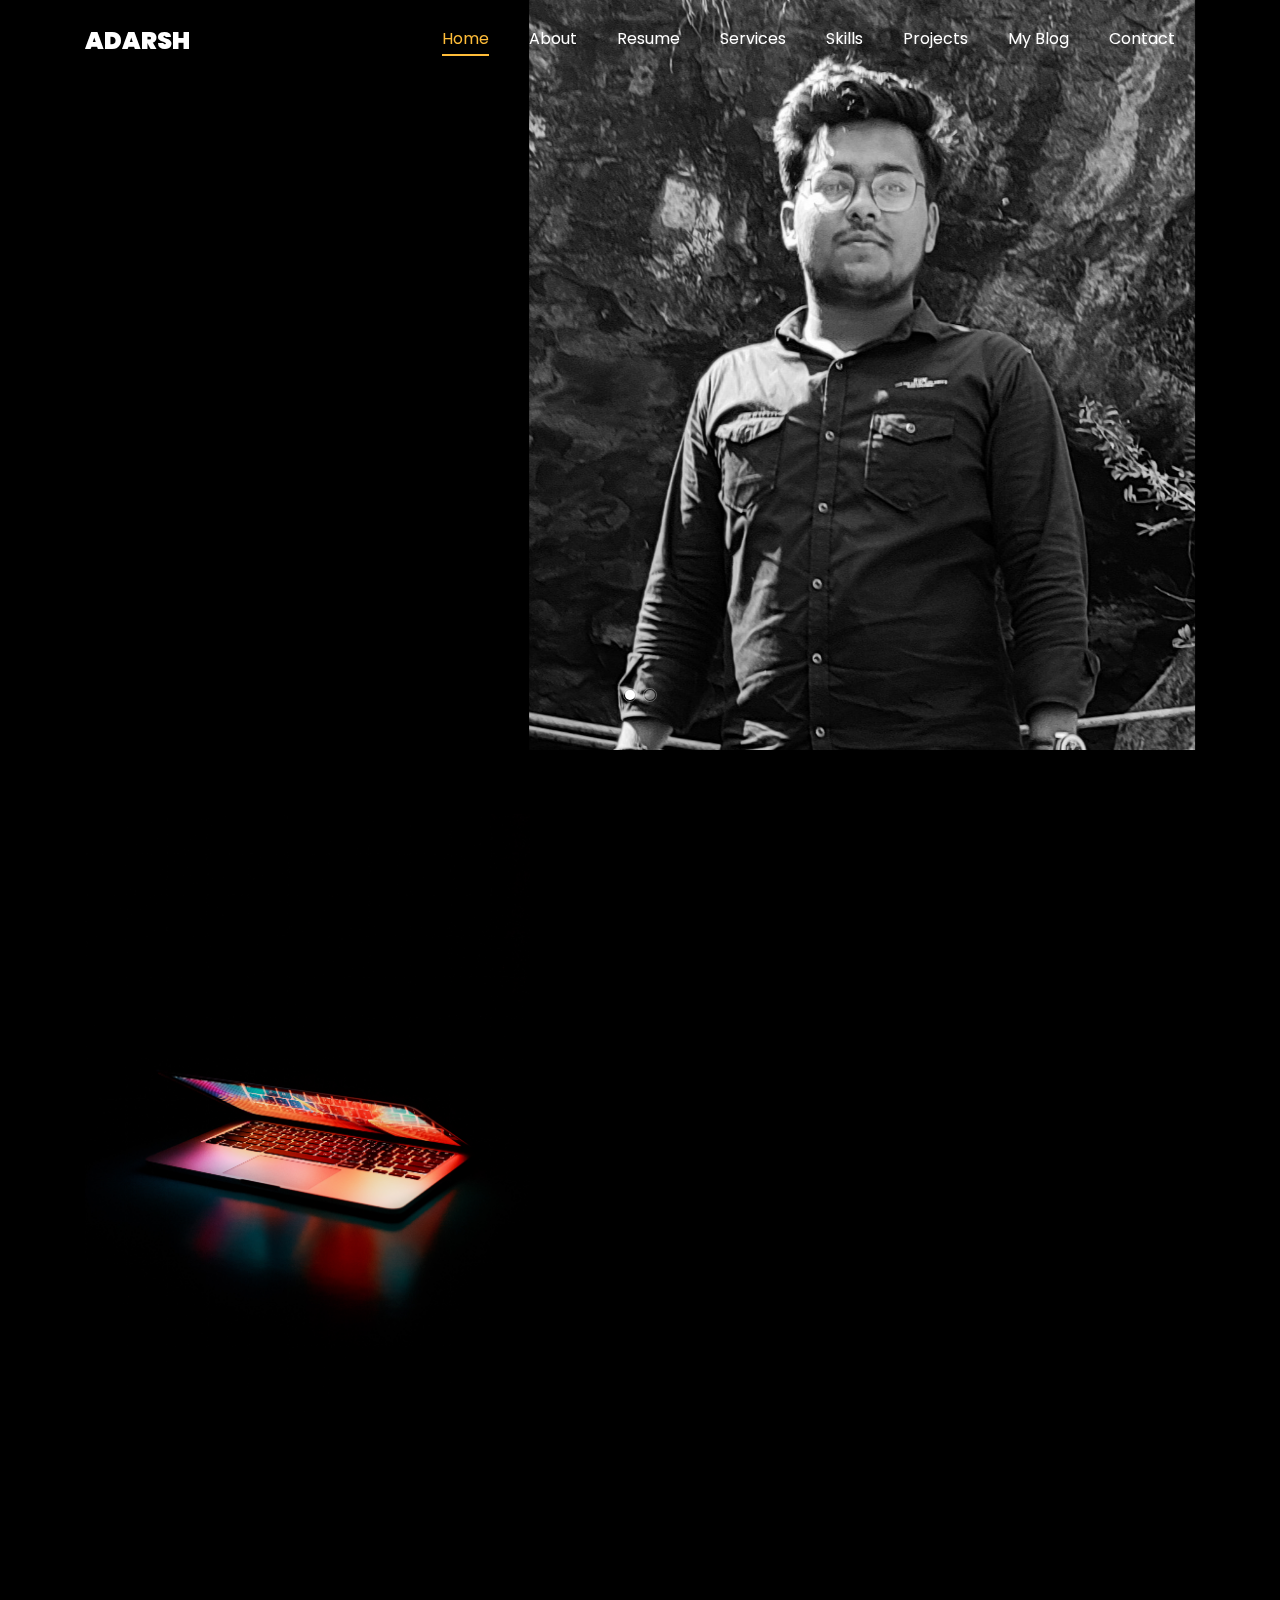
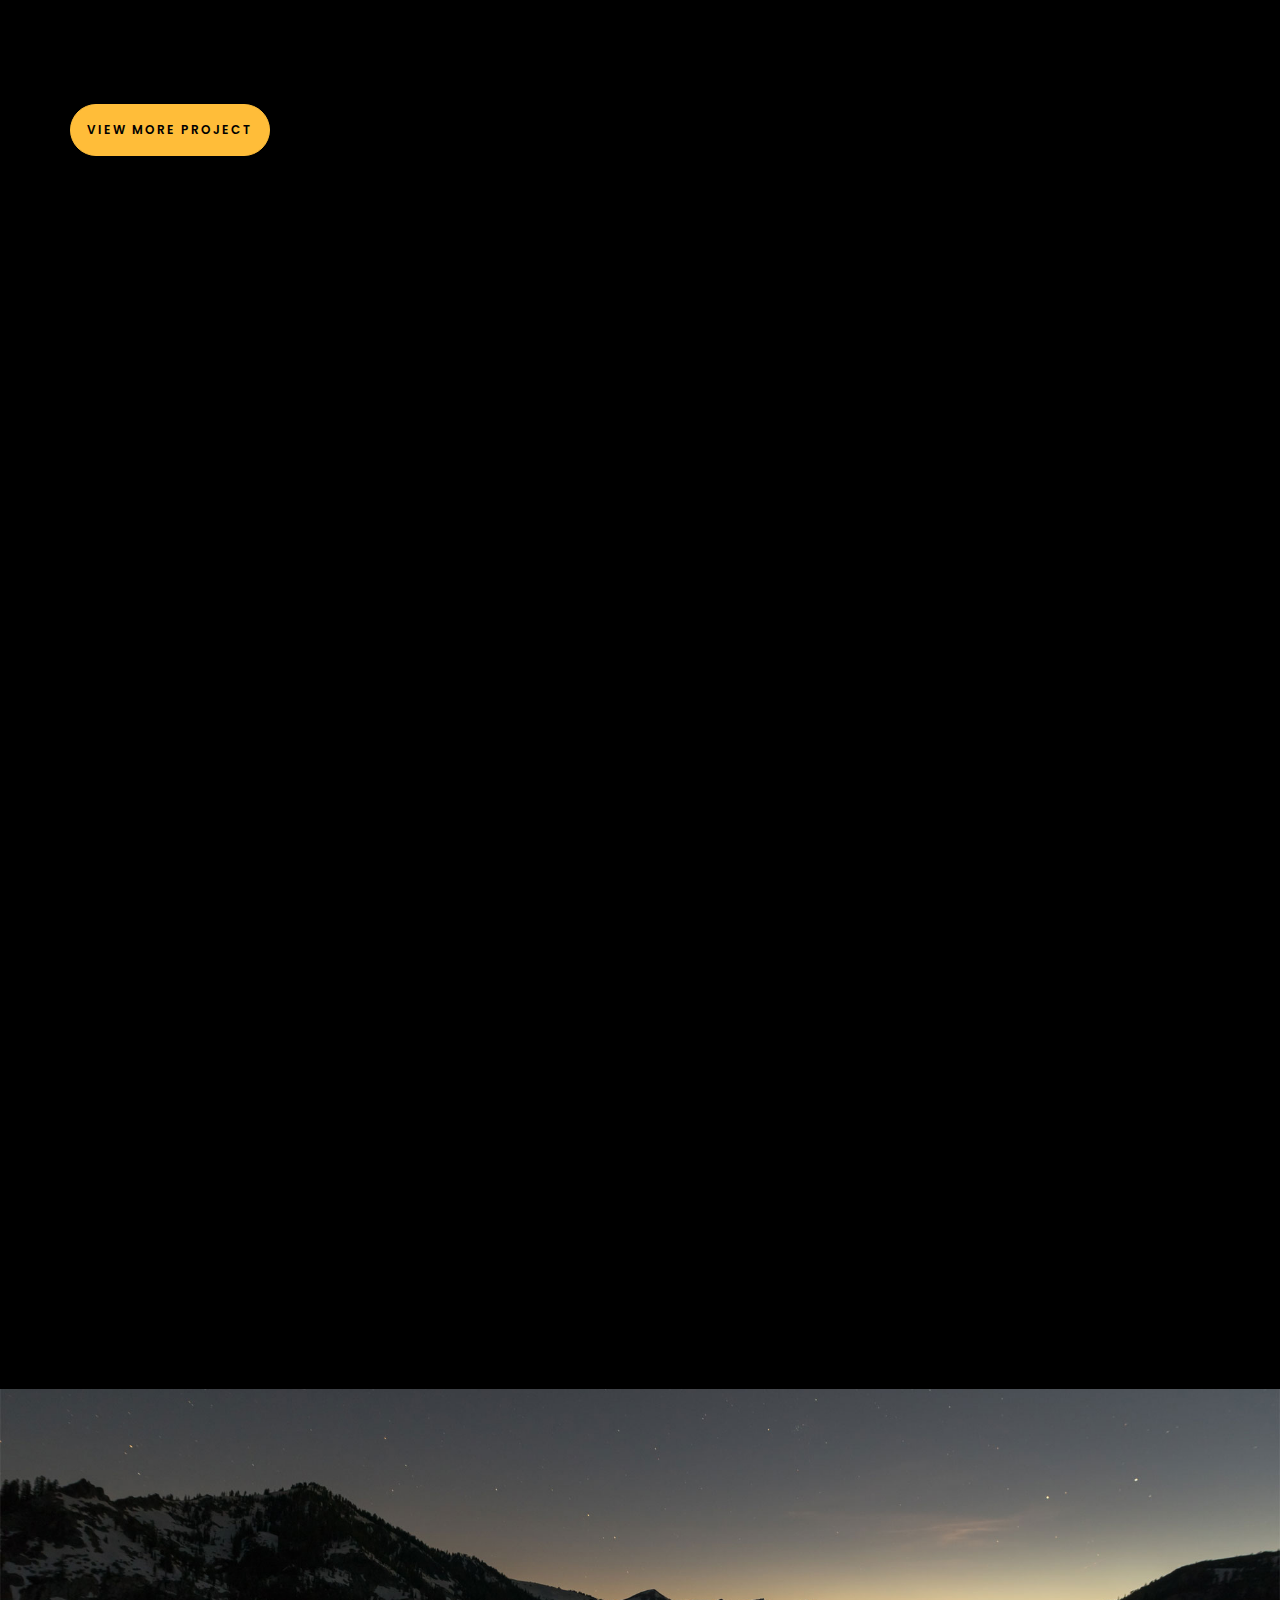
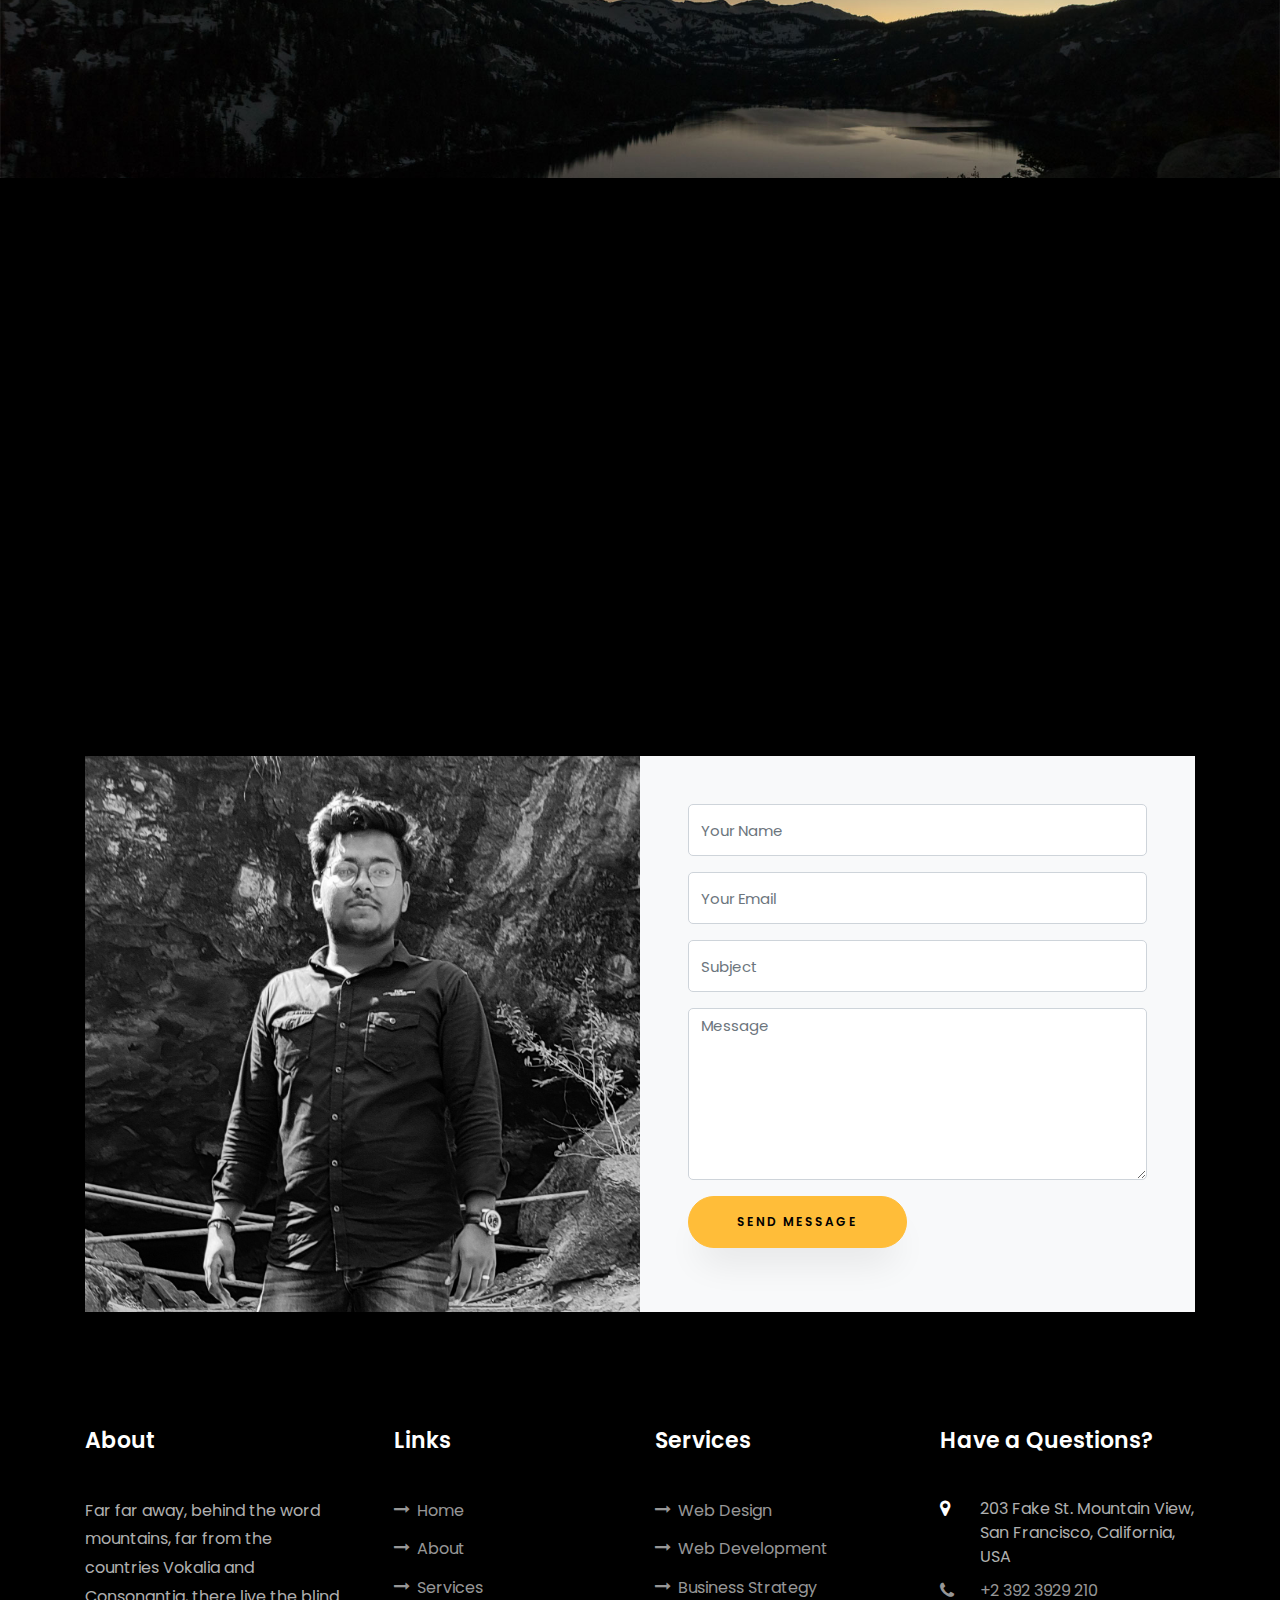
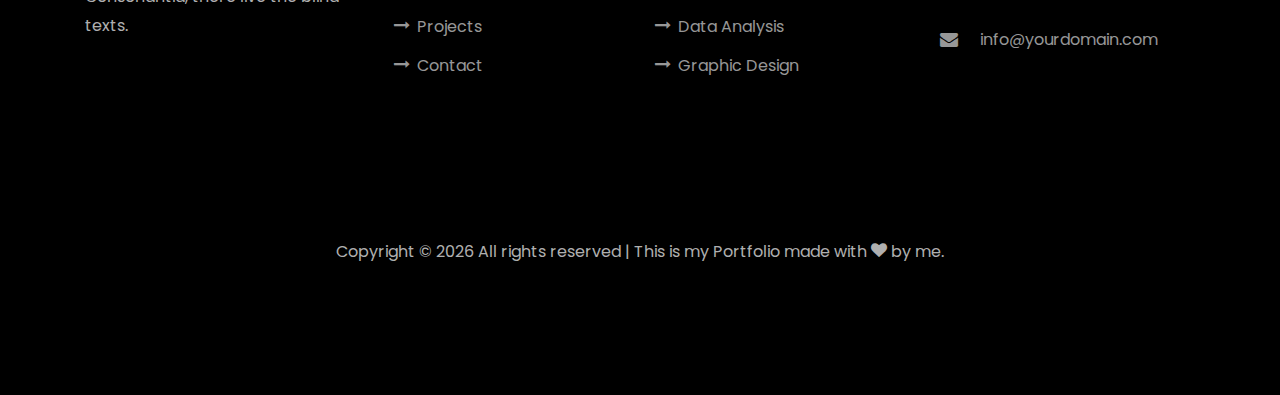
<file: index.html>
<!DOCTYPE html>
<html lang="en">
  <head>
    <title>Adarsh Rai</title>
    <meta charset="utf-8" />
    <meta
      name="viewport"
      content="width=device-width, initial-scale=1, shrink-to-fit=no"
    />

    <link
      href="https://fonts.googleapis.com/css?family=Poppins:100,200,300,400,500,600,700,800,900"
      rel="stylesheet"
    />

    <link rel="stylesheet" href="css/open-iconic-bootstrap.min.css" />
    <link rel="stylesheet" href="css/animate.css" />

    <link rel="stylesheet" href="css/owl.carousel.min.css" />
    <link rel="stylesheet" href="css/owl.theme.default.min.css" />
    <link rel="stylesheet" href="css/magnific-popup.css" />

    <link rel="stylesheet" href="css/aos.css" />

    <link rel="stylesheet" href="css/ionicons.min.css" />

    <link rel="stylesheet" href="css/flaticon.css" />
    <link rel="stylesheet" href="css/icomoon.css" />
    <link rel="stylesheet" href="css/style.css" />
  </head>
  <body data-spy="scroll" data-target=".site-navbar-target" data-offset="300">
    <nav
      class="navbar navbar-expand-lg navbar-dark ftco_navbar ftco-navbar-light site-navbar-target"
      id="ftco-navbar"
    >
      <div class="container">
        <a class="navbar-brand" href="index.html">Adarsh</a>
        <button
          class="navbar-toggler js-fh5co-nav-toggle fh5co-nav-toggle"
          type="button"
          data-toggle="collapse"
          data-target="#ftco-nav"
          aria-controls="ftco-nav"
          aria-expanded="false"
          aria-label="Toggle navigation"
        >
          <span class="oi oi-menu"></span>Menu
        </button>

        <div class="collapse navbar-collapse" id="ftco-nav">
          <ul class="navbar-nav nav ml-auto">
            <li class="nav-item">
              <a href="#home-section" class="nav-link"><span>Home</span></a>
            </li>
            <li class="nav-item">
              <a href="#about-section" class="nav-link"><span>About</span></a>
            </li>
            <li class="nav-item">
              <a href="#resume-section" class="nav-link"><span>Resume</span></a>
            </li>
            <li class="nav-item">
              <a href="#services-section" class="nav-link"
                ><span>Services</span></a
              >
            </li>
            <li class="nav-item">
              <a href="#skills-section" class="nav-link"><span>Skills</span></a>
            </li>
            <li class="nav-item">
              <a href="#projects-section" class="nav-link"
                ><span>Projects</span></a
              >
            </li>
            <li class="nav-item">
              <a href="#blog-section" class="nav-link"><span>My Blog</span></a>
            </li>
            <li class="nav-item">
              <a href="#contact-section" class="nav-link"
                ><span>Contact</span></a
              >
            </li>
          </ul>
        </div>
      </div>
    </nav>
    <section id="home-section" class="hero">
      <div class="home-slider owl-carousel">
        <div class="slider-item">
          <div class="overlay"></div>
          <div class="container">
            <div
              class="row d-md-flex no-gutters slider-text align-items-end justify-content-end"
              data-scrollax-parent="true"
            >
              <div
                class="one-third js-fullheight order-md-last img"
                style="background-image: url(images/1.jpeg)"
              >
                <div class="overlay"></div>
              </div>
              <div
                class="one-forth d-flex align-items-center ftco-animate"
                data-scrollax=" properties: { translateY: '70%' }"
              >
                <div class="text">
                  <span class="subheading">Hello!</span>
                  <h1 class="mb-4 mt-3">I'm <span>Adarsh Rai</span></h1>
                  <h2 class="mb-4">A Web Developer</h2>
                  <p>
                    <a href="#" class="btn btn-primary py-3 px-4">Hire me</a>
                    <a
                      href="#"
                      class="btn btn-white btn-outline-white py-3 px-4"
                      >My works</a
                    >
                  </p>
                  <a
                    id="scroll-btn"
                    href="#about-section"
                    title="Click Here to Explore"
                  ></a>
                </div>
              </div>
            </div>
          </div>
        </div>

        <div class="slider-item">
          <div class="overlay"></div>
          <div class="container">
            <div
              class="row d-flex no-gutters slider-text align-items-end justify-content-end"
              data-scrollax-parent="true"
            >
              <div
                class="one-third js-fullheight order-md-last img"
                style="background-image: url(images/1.jpeg)"
              >
                <div class="overlay"></div>
              </div>
              <div
                class="one-forth d-flex align-items-center ftco-animate"
                data-scrollax=" properties: { translateY: '70%' }"
              >
                <div class="text">
                  <span class="subheading">Hello!</span>
                  <h1 class="mb-2 mt-3">
                    I'm a <span>Front-End Developer</span>
                  </h1>
                  <h2 class="mb-4">based in Mumbai</h2>
                  <p>
                    <a href="#" class="btn btn-primary py-3 px-4">Hire me</a>
                    <a
                      href="#"
                      class="btn btn-white btn-outline-white py-3 px-4"
                      >My works</a
                    >
                  </p>
                  <a
                    id="scroll-btn"
                    href="#about-section"
                    title="Click Here to Explore"
                  ></a>
                </div>
              </div>
            </div>
          </div>
        </div>
      </div>
    </section>

    <section class="ftco-about img ftco-section ftco-no-pb" id="about-section">
      <div class="container">
        <div class="row d-flex">
          <div class="col-md-6 col-lg-5 d-flex">
            <div class="img-about img d-flex align-items-stretch">
              <div class="overlay"></div>
              <div
                class="img d-flex align-self-stretch align-items-center"
                style="background-image: url(images/bg_3.jpg)"
              ></div>
            </div>
          </div>
          <div class="col-md-6 col-lg-7 pl-lg-5 pb-5">
            <div class="row justify-content-start pb-3">
              <div class="col-md-12 heading-section ftco-animate">
                <h1 class="big">About</h1>
                <h2 class="mb-4">About Me</h2>
                <p>“Be yourself, but always your better self.</p>
                <ul class="about-info mt-4 px-md-0 px-2">
                  <li class="d-flex">
                    <span>Name:</span> <span>Adarsh Rai</span>
                  </li>
                  <li class="d-flex">
                    <span>Date of birth:</span> <span>30 November2000</span>
                  </li>
                  <li class="d-flex">
                    <span>Address:</span>
                    <span>Ambernath, Thane Maharstra</span>
                  </li>
                  <li class="d-flex">
                    <span>Zip code:</span> <span>421505</span>
                  </li>
                  <li class="d-flex">
                    <span>Email:</span> <span>adarshrai3011@gmail.com</span>
                  </li>
                  <li class="d-flex">
                    <span>Phone: </span> <span>+1-2234-567-9-0</span>
                  </li>
                </ul>
              </div>
            </div>
            <div class="counter-wrap ftco-animate d-flex mt-md-3">
              <div class="text">
                <p class="mb-4">
                  <span class="number" data-number="40">0</span>
                  <span>Project complete</span>
                </p>
                <p>
                  <a href="resume.pdf" class="btn btn-primary py-3 px-3"
                    >Download CV.</a
                  >
                </p>
              </div>
            </div>
          </div>
        </div>
      </div>
    </section>

    <section class="ftco-section ftco-no-pb" id="resume-section">
      <div class="container">
        <div class="row justify-content-center pb-5">
          <div class="col-md-10 heading-section text-center ftco-animate">
            <h1 class="big big-2">Resume</h1>
            <h2 class="mb-4">Resume</h2>
            <p>
              "If it excites you and scares you at the same time, it probably
              means you should do it."
            </p>
          </div>
        </div>
        <div class="row">
          <div class="col-md-6">
            <div class="resume-wrap ftco-animate">
              <span class="date">2023-2025</span>
              <h2>Master Degree of Computer Engineering</h2>
              <span class="position">Cambridge University</span>
              <p class="mt-4">
                A small river named Duden flows by their place and supplies it
                with the necessary regelialia. It is a paradisematic country, in
                which roasted parts of sentences fly into your mouth.
              </p>
            </div>
            <div class="resume-wrap ftco-animate">
              <span class="date">2018-2022</span>
              <h2>Bachelor's Degree of Computer Engineering</h2>
              <span class="position">Cambridge University</span>
              <p class="mt-4">
                A small river named Duden flows by their place and supplies it
                with the necessary regelialia. It is a paradisematic country, in
                which roasted parts of sentences fly into your mouth.
              </p>
            </div>
          </div>

          <div class="col-md-6">
            <div class="resume-wrap ftco-animate">
              <span class="date">2014-2015</span>
              <h2>Art &amp; Creative Director</h2>
              <span class="position">Cambridge University</span>
              <p class="mt-4">
                A small river named Duden flows by their place and supplies it
                with the necessary regelialia. It is a paradisematic country, in
                which roasted parts of sentences fly into your mouth.
              </p>
            </div>

            <div class="resume-wrap ftco-animate">
              <span class="date">2017-2018</span>
              <h2>UI/UX Designer</h2>
              <span class="position">Cambridge University</span>
              <p class="mt-4">
                A small river named Duden flows by their place and supplies it
                with the necessary regelialia. It is a paradisematic country, in
                which roasted parts of sentences fly into your mouth.
              </p>
            </div>
          </div>
        </div>
        <div class="row justify-content-center mt-5">
          <div class="col-md-6 text-center ftco-animate">
            <p>
              <a href="##" class="btn btn-primary py-4 px-5">Download CV</a>
            </p>
          </div>
        </div>
      </div>
    </section>

    <section class="ftco-section" id="services-section">
      <div class="container">
        <div class="row justify-content-center py-5 mt-5">
          <div class="col-md-12 heading-section text-center ftco-animate">
            <h1 class="big big-2">Services</h1>
            <h2 class="mb-4">Services</h2>
            <p>
              Far far away, behind the word mountains, far from the countries
              Vokalia and Consonantia
            </p>
          </div>
        </div>
        <div class="row">
          <div class="col-md-4 text-center d-flex ftco-animate">
            <a href="#" class="services-1">
              <span class="icon">
                <i class="flaticon-analysis"></i>
              </span>
              <div class="desc">
                <h3 class="mb-5">Web Design</h3>
              </div>
            </a>
          </div>
          <div class="col-md-4 text-center d-flex ftco-animate">
            <a href="#" class="services-1">
              <span class="icon">
                <i class="flaticon-flasks"></i>
              </span>
              <div class="desc">
                <h3 class="mb-5">Phtography</h3>
              </div>
            </a>
          </div>
          <div class="col-md-4 text-center d-flex ftco-animate">
            <a href="#" class="services-1">
              <span class="icon">
                <i class="flaticon-ideas"></i>
              </span>
              <div class="desc">
                <h3 class="mb-5">Web Developer</h3>
              </div>
            </a>
          </div>

          <div class="col-md-4 text-center d-flex ftco-animate">
            <a href="#" class="services-1">
              <span class="icon">
                <i class="flaticon-analysis"></i>
              </span>
              <div class="desc">
                <h3 class="mb-5">App Developing</h3>
              </div>
            </a>
          </div>
          <div class="col-md-4 text-center d-flex ftco-animate">
            <a href="#" class="services-1">
              <span class="icon">
                <i class="flaticon-flasks"></i>
              </span>
              <div class="desc">
                <h3 class="mb-5">Branding</h3>
              </div>
            </a>
          </div>
          <div class="col-md-4 text-center d-flex ftco-animate">
            <a href="#" class="services-1">
              <span class="icon">
                <i class="flaticon-ideas"></i>
              </span>
              <div class="desc">
                <h3 class="mb-5">Product Strategy</h3>
              </div>
            </a>
          </div>
        </div>
      </div>
    </section>

    <section class="ftco-section" id="skills-section">
      <div class="container">
        <div class="row justify-content-center pb-5">
          <div class="col-md-12 heading-section text-center ftco-animate">
            <h1 class="big big-2">Skills</h1>
            <h2 class="mb-4">My Skills</h2>
          </div>
        </div>
        <div class="row">
          <div class="col-md-6 animate-box">
            <div class="progress-wrap ftco-animate">
              <h3>Photoshop</h3>
              <div class="progress">
                <div
                  class="progress-bar color-1"
                  role="progressbar"
                  aria-valuenow="90"
                  aria-valuemin="0"
                  aria-valuemax="100"
                  style="width: 90%"
                >
                  <span>90%</span>
                </div>
              </div>
            </div>
          </div>
          <div class="col-md-6 animate-box">
            <div class="progress-wrap ftco-animate">
              <h3>JavaScript</h3>
              <div class="progress">
                <div
                  class="progress-bar color-2"
                  role="progressbar"
                  aria-valuenow="85"
                  aria-valuemin="0"
                  aria-valuemax="100"
                  style="width: 85%"
                >
                  <span>85%</span>
                </div>
              </div>
            </div>
          </div>
          <div class="col-md-6 animate-box">
            <div class="progress-wrap ftco-animate">
              <h3>HTML5</h3>
              <div class="progress">
                <div
                  class="progress-bar color-3"
                  role="progressbar"
                  aria-valuenow="95"
                  aria-valuemin="0"
                  aria-valuemax="100"
                  style="width: 95%"
                >
                  <span>95%</span>
                </div>
              </div>
            </div>
          </div>
          <div class="col-md-6 animate-box">
            <div class="progress-wrap ftco-animate">
              <h3>CSS3</h3>
              <div class="progress">
                <div
                  class="progress-bar color-4"
                  role="progressbar"
                  aria-valuenow="90"
                  aria-valuemin="0"
                  aria-valuemax="100"
                  style="width: 90%"
                >
                  <span>90%</span>
                </div>
              </div>
            </div>
          </div>
          <div class="col-md-6 animate-box">
            <div class="progress-wrap ftco-animate">
              <h3>React-Js</h3>
              <div class="progress">
                <div
                  class="progress-bar color-5"
                  role="progressbar"
                  aria-valuenow="70"
                  aria-valuemin="0"
                  aria-valuemax="100"
                  style="width: 70%"
                >
                  <span>70%</span>
                </div>
              </div>
            </div>
          </div>
          <div class="col-md-6 animate-box">
            <div class="progress-wrap ftco-animate">
              <h3>Node Js</h3>
              <div class="progress">
                <div
                  class="progress-bar color-6"
                  role="progressbar"
                  aria-valuenow="80"
                  aria-valuemin="0"
                  aria-valuemax="100"
                  style="width: 80%"
                >
                  <span>80%</span>
                </div>
              </div>
            </div>
          </div>
        </div>
      </div>
    </section>

    <section class="ftco-section ftco-project" id="projects-section">
      <div class="container">
        <div class="row justify-content-center pb-5">
          <div class="col-md-12 heading-section text-center ftco-animate">
            <h1 class="big big-2">Projects</h1>
            <h2 class="mb-4">Our Projects</h2>
            <p>
              Far far away, behind the word mountains, far from the countries
              Vokalia and Consonantia
            </p>
          </div>
        </div>
        <div class="row">
          <div class="col-md-4">
            <div
              class="project img ftco-animate d-flex justify-content-center align-items-center"
              style="
                background-image: url(images/1.png);
                background-repeat: no-repeat;
                background-size: 350px 260px;
              "
            >
              <div class="overlay"></div>
              <div class="text text-center p-4">
                <h3><a href="#">Branding &amp; Illustration Design</a></h3>
                <span>Web Design</span>
                <p class="viewers mt-2">
                  <a href="#" class="btn btn-primary">Veiw Live</a>
                  <a href="#" class="btn btn-primary">Veiw Code</a>
                </p>
              </div>
            </div>
          </div>
          <div class="col-md-4">
            <div
              class="project img ftco-animate d-flex justify-content-center align-items-center"
              style="background-image: url(images/1.png);background-repeat: no-repeat;
			  background-size: 350px 260px;"
            >
              <div class="overlay"></div>
              <div class="text text-center p-4">
                <h3><a href="#">Branding &amp; Illustration Design</a></h3>
                <span>Web Design</span>
                <p class="viewers mt-2">
                  <a href="#" class="btn btn-primary">Veiw Live</a>
                  <a href="#" class="btn btn-primary">Veiw Code</a>
                </p>
              </div>
            </div>
          </div>
          <div class="col-md-4">
            <div
              class="project img ftco-animate d-flex justify-content-center align-items-center"
              style="background-image: url(images/1.png);background-repeat: no-repeat;
			  background-size: 350px 260px;"
            >
              <div class="overlay"></div>
              <div class="text text-center p-4">
                <h3><a href="#">Branding &amp; Illustration Design</a></h3>
                <span>Web Design</span>
                <p class="viewers mt-2">
                  <a href="#" class="btn btn-primary">Veiw Live</a>
                  <a href="#" class="btn btn-primary">Veiw Code</a>
                </p>
              </div>
            </div>
          </div>
          <div class="col-md-4">
            <div
              class="project img ftco-animate d-flex justify-content-center align-items-center"
              style="background-image: url(images/1.png);background-repeat: no-repeat;
			  background-size: 350px 260px;"
            >
              <div class="overlay"></div>
              <div class="text text-center p-4">
                <h3><a href="#">Branding &amp; Illustration Design</a></h3>
                <span>Web Design</span>
                <p class="viewers mt-2">
                  <a href="#" class="btn btn-primary">Veiw Live</a>
                  <a href="#" class="btn btn-primary">Veiw Code</a>
                </p>
              </div>
            </div>
          </div>
          <div class="col-md-4">
            <div
              class="project img ftco-animate d-flex justify-content-center align-items-center"
              style="background-image: url(images/1.png);background-repeat: no-repeat;
			  background-size: 350px 260px;"
            >
              <div class="overlay"></div>
              <div class="text text-center p-4">
                <h3><a href="#">Branding &amp; Illustration Design</a></h3>
                <span>Web Design</span>
                <p class="viewers mt-2">
                  <a href="#" class="btn btn-primary">Veiw Live</a>
                  <a href="#" class="btn btn-primary">Veiw Code</a>
                </p>
              </div>
            </div>
          </div>

          <div class="col-md-4">
            <div
              class="project img ftco-animate d-flex justify-content-center align-items-center"
              style="background-image: url(images/project-1.jpg); background-repeat: no-repeat;
			  background-size: 350px 260px;"
            >
              <div class="overlay"></div>
              <div class="text text-center p-4">
                <h3><a href="#">Branding &amp; Illustration Design</a></h3>
                <span>Web Design</span>
                <p class="viewers mt-2">
                  <a href="#" class="btn btn-primary">Veiw Live</a>
                  <a href="#" class="btn btn-primary">Veiw Code</a>
                </p>
              </div>
            </div>
          </div>
		  <a href="resume.pdf" class="btn btn-primary py-3 px-3 justify-content-center"
		  >View More Project</a
		>
        </div>
      </div>
    </section>

    <section class="ftco-section" id="blog-section">
      <div class="container">
        <div class="row justify-content-center mb-5 pb-5">
          <div class="col-md-7 heading-section text-center ftco-animate">
            <h1 class="big big-2">Blog</h1>
            <h2 class="mb-4">Our Blog</h2>
            <p>
              Far far away, behind the word mountains, far from the countries
              Vokalia and Consonantia
            </p>
          </div>
        </div>
        <div class="row d-flex">
          <div class="col-md-4 d-flex ftco-animate">
            <div class="blog-entry justify-content-end">
              <a
                href="https://medium.com/@adarshrai3011/how-to-deploy-a-react-app-with-netlify-and-set-up-continuous-deployment-via-github-f277ed2c5337"
                class="block-20"
                style="background-image: url('images/blog-1.jpeg')"
              >
              </a>
              <div class="text mt-3 float-right d-block">
                <div class="d-flex align-items-center mb-3 meta">
                  <p class="mb-0">
                    <span class="mr-2">Feb 23, 2022</span>
                    <a href="##" class="mr-2">Adarsh Rai</a>
                    <a href="##" class="meta-chat"
                      ><span class="icon-chat"></span> 3</a
                    >
                  </p>
                </div>
                <h3 class="heading">
                  <a
                    href="https://medium.com/@adarshrai3011/how-to-deploy-a-react-app-with-netlify-and-set-up-continuous-deployment-via-github-f277ed2c5337"
                    >How to deploy a React app with Netlify and set up
                    continuous deployment via Github</a
                  >
                </h3>
                <p>
                  In this article, I’m going to show you how to create a React
                  app, deploy it to Netlify, add the project to Github, and
                  lastly connect the Github repo to the Netlify app. This will
                  allow for continuous deployment...
                </p>
              </div>
            </div>
          </div>

          <div class="col-md-4 d-flex ftco-animate">
            <div class="blog-entry">
              <a
                href="https://medium.com/@adarshrai3011/10-must-know-patterns-for-writing-clean-code-with-react-and-typescript-d2fe9ac6ccdd"
                class="block-20"
                style="background-image: url('images/blog-3.png')"
              >
              </a>
              <div class="text mt-3 float-right d-block">
                <div class="d-flex align-items-center mb-3 meta">
                  <p class="mb-0">
                    <span class="mr-2">Feb 25, 2022</span>
                    <a href="##" class="mr-2">Adarsh Rai</a>
                    <a href="##" class="meta-chat"
                      ><span class="icon-chat"></span> 6</a
                    >
                  </p>
                </div>
                <h3 class="heading">
                  <a
                    href="https://medium.com/@adarshrai3011/10-must-know-patterns-for-writing-clean-code-with-react-and-typescript-d2fe9ac6ccdd"
                    >10 Must-Know Patterns for Writing Clean Code with React and
                    TypeScript✨🛀
                  </a>
                </h3>
                <p>
                  React is a JavaScript library, and it is the most popular and
                  industry-leading frontend development library today...
                </p>
              </div>
            </div>
          </div>
          <div class="col-md-4 d-flex ftco-animate">
            <div class="blog-entry justify-content-end">
              <a
                href="https://medium.com/@adarshrai3011/17-react-js-tools-for-developers-6e0e8ff25298"
                class="block-20"
                style="background-image: url('images/blog-2.png')"
              >
              </a>
              <div class="text mt-3 float-right d-block">
                <div class="d-flex align-items-center mb-3 meta">
                  <p class="mb-0">
                    <span class="mr-2">April 10, 2022</span>
                    <a href="##" class="mr-2">Adarsh Rai</a>
                    <a href="##" class="meta-chat"
                      ><span class="icon-chat"></span> 5</a
                    >
                  </p>
                </div>
                <h3 class="heading">
                  <a
                    href="https://medium.com/@adarshrai3011/17-react-js-tools-for-developers-6e0e8ff25298"
                    >17 React JS Tools For Developers</a
                  >
                </h3>
                <p>
                  Today we will go into the tools and libraries to support
                  developers in the process programming with React JS!
                </p>
              </div>
            </div>
          </div>
        </div>
      </div>
    </section>

    <section
      class="ftco-section ftco-no-pt ftco-no-pb ftco-counter img"
      id="section-counter"
    >
      <div class="container">
        <div class="row d-md-flex align-items-center">
          <div
            class="col-md d-flex justify-content-center counter-wrap ftco-animate"
          >
            <div class="block-18">
              <div class="text">
                <strong class="number" data-number="100">0</strong>
                <span>Awards</span>
              </div>
            </div>
          </div>
          <div
            class="col-md d-flex justify-content-center counter-wrap ftco-animate"
          >
            <div class="block-18">
              <div class="text">
                <strong class="number" data-number="1200">0</strong>
                <span>Complete Projects</span>
              </div>
            </div>
          </div>
          <div
            class="col-md d-flex justify-content-center counter-wrap ftco-animate"
          >
            <div class="block-18">
              <div class="text">
                <strong class="number" data-number="1200">0</strong>
                <span>Happy Customers</span>
              </div>
            </div>
          </div>
          <div
            class="col-md d-flex justify-content-center counter-wrap ftco-animate"
          >
            <div class="block-18">
              <div class="text">
                <strong class="number" data-number="500">0</strong>
                <span>Cups of coffee</span>
              </div>
            </div>
          </div>
        </div>
      </div>
    </section>

    <section
      class="ftco-section ftco-hireme img margin-top"
      style="background-image: url(images/bg_1.jpg)"
    >
      <div class="container">
        <div class="row justify-content-center">
          <div class="col-md-7 ftco-animate text-center">
            <h2>I'm <span>Available</span> for freelancing</h2>
            <p>Pleasure in the job puts perfection in the work.</p>
            <p class="mb-0">
              <a href="##" class="btn btn-primary py-3 px-5">Hire me</a>
            </p>
          </div>
        </div>
      </div>
    </section>

    <section
      class="ftco-section contact-section ftco-no-pb"
      id="contact-section"
    >
      <div class="container">
        <div class="row justify-content-center mb-5 pb-3">
          <div class="col-md-7 heading-section text-center ftco-animate">
            <h1 class="big big-2">Contact</h1>
            <h2 class="mb-4">Contact Me</h2>
            <!-- <p>Far far away, behind the word mountains, far from the countries Vokalia and Consonantia</p> -->
          </div>
        </div>

        <div class="row d-flex contact-info mb-5">
          <div class="col-md-6 col-lg-3 d-flex ftco-animate">
            <div class="align-self-stretch box p-4 text-center">
              <div
                class="icon d-flex align-items-center justify-content-center"
              >
                <span class="icon-map-signs"></span>
              </div>
              <h3 class="mb-4">Address</h3>
              <p>198 West 21th Street, Suite 721 New York NY 10016</p>
            </div>
          </div>
          <div class="col-md-6 col-lg-3 d-flex ftco-animate">
            <div class="align-self-stretch box p-4 text-center">
              <div
                class="icon d-flex align-items-center justify-content-center"
              >
                <span class="icon-phone2"></span>
              </div>
              <h3 class="mb-4">Contact Number</h3>
              <p><a href="tel://1234567920">+ 1235 2355 98</a></p>
            </div>
          </div>
          <div class="col-md-6 col-lg-3 d-flex ftco-animate">
            <div class="align-self-stretch box p-4 text-center">
              <div
                class="icon d-flex align-items-center justify-content-center"
              >
                <span class="icon-paper-plane"></span>
              </div>
              <h3 class="mb-4">Email Address</h3>
              <p>
                <a href="mailto:info@yoursite.com">adarshrai3011@gmail.com</a>
              </p>
            </div>
          </div>
          <div class="col-md-6 col-lg-3 d-flex ftco-animate">
            <div class="align-self-stretch box p-4 text-center">
              <div
                class="icon d-flex align-items-center justify-content-center"
              >
                <span class="icon-globe"></span>
              </div>
              <h3 class="mb-4">Website</h3>
              <p>
                <a href="https://adarshrai.netlify.app/" target="_blank"
                  >Portfolio</a
                >
              </p>
            </div>
          </div>
        </div>

        <div class="row no-gutters block-9">
          <div class="col-md-6 order-md-last d-flex">
            <form action="#" class="bg-light p-4 p-md-5 contact-form">
              <div class="form-group">
                <input
                  type="text"
                  class="form-control"
                  placeholder="Your Name"
                />
              </div>
              <div class="form-group">
                <input
                  type="text"
                  class="form-control"
                  placeholder="Your Email"
                />
              </div>
              <div class="form-group">
                <input type="text" class="form-control" placeholder="Subject" />
              </div>
              <div class="form-group">
                <textarea
                  name=""
                  id=""
                  cols="30"
                  rows="7"
                  class="form-control"
                  placeholder="Message"
                ></textarea>
              </div>
              <div class="form-group">
                <input
                  type="submit"
                  value="Send Message"
                  class="btn btn-primary py-3 px-5"
                />
              </div>
            </form>
          </div>

          <div class="col-md-6 d-flex">
            <div class="img" style="background-image: url(images/1.jpeg)"></div>
          </div>
        </div>
      </div>
    </section>

    <footer class="ftco-footer ftco-section">
      <div class="container">
        <div class="row mb-5">
          <div class="col-md">
            <div class="ftco-footer-widget mb-4">
              <h2 class="ftco-heading-2">About</h2>
              <p>
                Far far away, behind the word mountains, far from the countries
                Vokalia and Consonantia, there live the blind texts.
              </p>
              <ul
                class="ftco-footer-social list-unstyled float-md-left float-lft mt-5"
              >
                <li class="ftco-animate">
                  <a href="##"><span class="icon-twitter"></span></a>
                </li>
                <li class="ftco-animate">
                  <a href="##"><span class="icon-facebook"></span></a>
                </li>
                <li class="ftco-animate">
                  <a href="##"><span class="icon-instagram"></span></a>
                </li>
              </ul>
            </div>
          </div>
          <div class="col-md">
            <div class="ftco-footer-widget mb-4 ml-md-4">
              <h2 class="ftco-heading-2">Links</h2>
              <ul class="list-unstyled">
                <li>
                  <a href="##"
                    ><span class="icon-long-arrow-right mr-2"></span>Home</a
                  >
                </li>
                <li>
                  <a href="##"
                    ><span class="icon-long-arrow-right mr-2"></span>About</a
                  >
                </li>
                <li>
                  <a href="##"
                    ><span class="icon-long-arrow-right mr-2"></span>Services</a
                  >
                </li>
                <li>
                  <a href="##"
                    ><span class="icon-long-arrow-right mr-2"></span>Projects</a
                  >
                </li>
                <li>
                  <a href="##"
                    ><span class="icon-long-arrow-right mr-2"></span>Contact</a
                  >
                </li>
              </ul>
            </div>
          </div>
          <div class="col-md">
            <div class="ftco-footer-widget mb-4">
              <h2 class="ftco-heading-2">Services</h2>
              <ul class="list-unstyled">
                <li>
                  <a href="##"
                    ><span class="icon-long-arrow-right mr-2"></span>Web
                    Design</a
                  >
                </li>
                <li>
                  <a href="##"
                    ><span class="icon-long-arrow-right mr-2"></span>Web
                    Development</a
                  >
                </li>
                <li>
                  <a href="##"
                    ><span class="icon-long-arrow-right mr-2"></span>Business
                    Strategy</a
                  >
                </li>
                <li>
                  <a href="##"
                    ><span class="icon-long-arrow-right mr-2"></span>Data
                    Analysis</a
                  >
                </li>
                <li>
                  <a href="##"
                    ><span class="icon-long-arrow-right mr-2"></span>Graphic
                    Design</a
                  >
                </li>
              </ul>
            </div>
          </div>
          <div class="col-md">
            <div class="ftco-footer-widget mb-4">
              <h2 class="ftco-heading-2">Have a Questions?</h2>
              <div class="block-23 mb-3">
                <ul>
                  <li>
                    <span class="icon icon-map-marker"></span
                    ><span class="text"
                      >203 Fake St. Mountain View, San Francisco, California,
                      USA</span
                    >
                  </li>
                  <li>
                    <a href="##"
                      ><span class="icon icon-phone"></span
                      ><span class="text">+2 392 3929 210</span></a
                    >
                  </li>
                  <li>
                    <a href="##"
                      ><span class="icon icon-envelope"></span
                      ><span class="text">info@yourdomain.com</span></a
                    >
                  </li>
                </ul>
              </div>
            </div>
          </div>
        </div>
        <div class="row">
          <div class="col-md-12 text-center">
            <p>
              <!-- Link back to Colorlib can't be removed. Template is licensed under CC BY 3.0. -->
              Copyright &copy;
              <script>
                document.write(new Date().getFullYear());
              </script>
              All rights reserved | This is my Portfolio made with
              <i class="icon-heart color-danger" aria-hidden="true"></i> by
              <a href="https://colorlib.com" target="_blank">me.</a>
              <!-- Link back to Colorlib can't be removed. Template is licensed under CC BY 3.0. -->
            </p>
          </div>
        </div>
      </div>
    </footer>

    <!-- loader -->
    <div class="page-loader">
      <div class="page-loader-inner">
        <div class="circle"></div>
        Loading...
      </div>
    </div>

    <script src="js/jquery.min.js"></script>
    <script src="js/jquery-migrate-3.0.1.min.js"></script>
    <script src="js/popper.min.js"></script>
    <script src="js/bootstrap.min.js"></script>
    <script src="js/jquery.easing.1.3.js"></script>
    <script src="js/jquery.waypoints.min.js"></script>
    <script src="js/jquery.stellar.min.js"></script>
    <script src="js/owl.carousel.min.js"></script>
    <script src="js/jquery.magnific-popup.min.js"></script>
    <script src="js/aos.js"></script>
    <script src="js/jquery.animateNumber.min.js"></script>
    <script src="js/scrollax.min.js"></script>

    <script src="js/main.js"></script>
  </body>
</html>
</file>
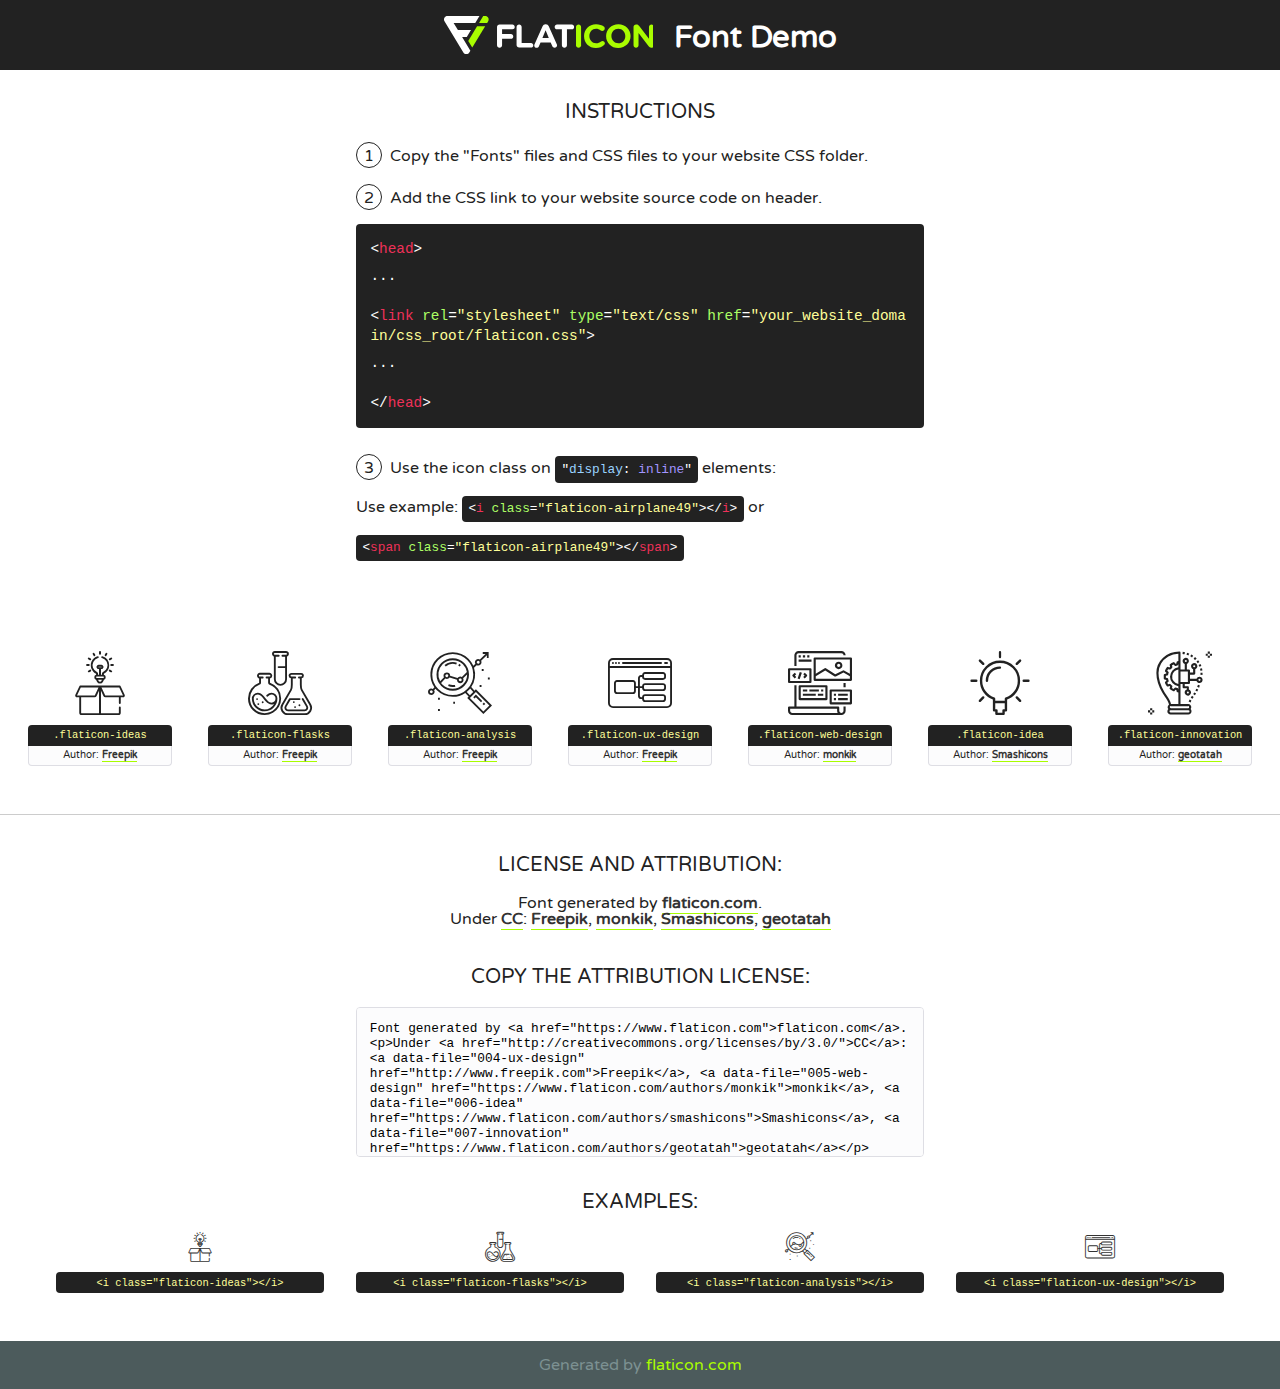
<file: fonts/flaticon/font/flaticon.html>
<!DOCTYPE html>
<!--
  Flaticon icon font: Flaticon
  Creation date: 20/03/2019 02:18
-->
<html>
<!DOCTYPE html>
<html>

<head>
    <title>Flaticon WebFont</title>
    <link href="http://fonts.googleapis.com/css?family=Varela+Round" rel="stylesheet" type="text/css" />
    <link rel="stylesheet" type="text/css" href="flaticon.css">
    <meta charset="UTF-8">
    <style>
    html, body, div, span, applet, object, iframe,
    h1, h2, h3, h4, h5, h6, p, blockquote, pre,
    a, abbr, acronym, address, big, cite, code,
    del, dfn, em, img, ins, kbd, q, s, samp,
    small, strike, strong, sub, sup, tt, var,
    b, u, i, center,
    dl, dt, dd, ol, ul, li,
    fieldset, form, label, legend,
    table, caption, tbody, tfoot, thead, tr, th, td,
    article, aside, canvas, details, embed, 
    figure, figcaption, footer, header, hgroup, 
    menu, nav, output, ruby, section, summary,
    time, mark, audio, video {
        margin: 0;
        padding: 0;
        border: 0;
        font-size: 100%;
        font: inherit;
        vertical-align: baseline;
    }
    /* HTML5 display-role reset for older browsers */
    article, aside, details, figcaption, figure, 
    footer, header, hgroup, menu, nav, section {
        display: block;
    }
    body {
        line-height: 1;
    }
    ol, ul {
        list-style: none;
    }
    blockquote, q {
        quotes: none;
    }
    blockquote:before, blockquote:after,
    q:before, q:after {
        content: '';
        content: none;
    }
    table {
        border-collapse: collapse;
        border-spacing: 0;
    }
    body {
        font-family: 'Varela Round', Helvetica, Arial, sans-serif;
        font-size: 16px;
        color: #222;
    }
    a {
        color: #333;
        border-bottom: 1px solid #a9fd00;
        font-weight: bold;
        text-decoration: none;
    }
    * {
        -moz-box-sizing: border-box;
        -webkit-box-sizing: border-box;
        box-sizing: border-box;
        margin: 0;
        padding: 0;
    }
    [class^="flaticon-"]:before, [class*=" flaticon-"]:before, [class^="flaticon-"]:after, [class*=" flaticon-"]:after {
        font-family: Flaticon;
        font-size: 30px;
        font-style: normal;
        margin-left: 20px;
        color: #333;
    }
    .wrapper {
        max-width: 600px;
        margin: auto;
        padding: 0 1em;
    }
    .title {
        font-size: 1.25em;
        text-align: center;
        margin-bottom: 1em;
        text-transform: uppercase;
    }
    header {
        text-align: center;
        background-color: #222;
        color: #fff;
        padding: 1em;
    }
    header .logo {
        width: 210px;
        height: 38px;
        display: inline-block;
        vertical-align: middle;
        margin-right: 1em;
        border: none;
    }
    header strong {
        font-size: 1.95em;
        font-weight: bold;
        vertical-align: middle;
        margin-top: 5px;
        display: inline-block;
    }
    .demo {
        margin: 2em auto;
        line-height: 1.25em;
    }
    .demo ul li {
        margin-bottom: 1em;
    }
    .demo ul li .num {
        color: #222;
        border-radius: 20px;
        display: inline-block;
        width: 26px;
        padding: 3px;
        height: 26px;
        text-align: center;
        margin-right: 0.5em;
        border: 1px solid #222;
    }
    .demo ul li code {
        background-color: #222;
        border-radius: 4px;
        padding: 0.25em 0.5em;
        display: inline-block;
        color: #fff;
        font-family: Consolas,Monaco,Lucida Console,Liberation Mono,DejaVu Sans Mono,Bitstream Vera Sans Mono,Courier New, monospace;
        font-weight: lighter;
        margin-top: 1em;
        font-size: 0.8em;
        word-break: break-all;
    }
    .demo ul li code.big {
        padding: 1em;
        font-size: 0.9em;
    }
    .demo ul li code .red {
        color: #EF3159;
    }
    .demo ul li code .green {
        color: #ACFF65;
    }
    .demo ul li code .yellow {
        color: #FFFF99;
    }
    .demo ul li code .blue {
        color: #99D3FF;
    }
    .demo ul li code .purple {
        color: #A295FF;
    }
    .demo ul li code .dots {
        margin-top: 0.5em;
        display: block;
    }
    #glyphs {
        border-bottom: 1px solid #ccc;
        padding: 2em 0;
        text-align: center;
    }
    .glyph {
        display: inline-block;
        width: 9em;
        margin: 1em;
        text-align: center;
        vertical-align: top;
        background: #FFF;
    }
    .glyph .glyph-icon {
        padding: 10px;
        display: block;
        font-family:"Flaticon";
        font-size: 64px;
        line-height: 1;
    }
    .glyph .glyph-icon:before {
        font-size: 64px;
        color: #222;
        margin-left: 0;
    }
    .class-name {
        font-size: 0.65em;
        background-color: #222;
        color: #fff;
        border-radius: 4px 4px 0 0;
        padding: 0.5em;
        color: #FFFF99;
        font-family: Consolas,Monaco,Lucida Console,Liberation Mono,DejaVu Sans Mono,Bitstream Vera Sans Mono,Courier New, monospace;
    }
    .author-name {
        font-size: 0.6em;
        background-color: #fcfcfd;
        border: 1px solid #DEDEE4;
        border-top: 0;
        border-radius: 0 0 4px 4px;
        padding: 0.5em;
    }
    .class-name:last-child {
        font-size: 10px;
        color:#888;
    }
    .class-name:last-child a {
        font-size: 10px;
        color:#555;
    }
    .class-name:last-child a:hover {
        color:#a9fd00;
    }
    .glyph > input {
        display: block;
        width: 100px;
        margin: 5px auto;
        text-align: center;
        font-size: 12px;
        cursor: text;
    }
    .glyph > input.icon-input {
        font-family:"Flaticon";
        font-size: 16px;
        margin-bottom: 10px;
    }
    .attribution .title {
        margin-top: 2em;
    }
    .attribution textarea {
        background-color: #fcfcfd;
        padding: 1em;
        border: none;
        box-shadow: none;
        border: 1px solid #DEDEE4;
        border-radius: 4px;
        resize: none;
        width: 100%;
        height: 150px;
        font-size: 0.8em;
        font-family: Consolas,Monaco,Lucida Console,Liberation Mono,DejaVu Sans Mono,Bitstream Vera Sans Mono,Courier New, monospace;
        -webkit-appearance: none;
    }
    .iconsuse {
        margin: 2em auto;
        text-align: center;
        max-width: 1200px;
    }
    .iconsuse:after {
        content: '';
        display: table;
        clear: both;
    }
    .iconsuse .image {
        float: left;
        width: 25%;
        padding: 0 1em;
    }
    .iconsuse .image p {
        margin-bottom: 1em;
    }
    .iconsuse .image span {
        display: block;
        font-size: 0.65em;
        background-color: #222;
        color: #fff;
        border-radius: 4px;
        padding: 0.5em;
        color: #FFFF99;
        margin-top: 1em;
        font-family: Consolas,Monaco,Lucida Console,Liberation Mono,DejaVu Sans Mono,Bitstream Vera Sans Mono,Courier New, monospace;
    }
    #footer {
        text-align: center;
        background-color: #4C5B5C;
        color: #7c9192;
        padding: 1em;
    }
    #footer a {
        border: none;
        color: #a9fd00;
        font-weight: normal;
    }
    @media (max-width: 960px) {
        .iconsuse .image {
            width: 50%;
        }
    }
    @media (max-width: 560px) {
        .iconsuse .image {
            width: 100%;
        }
    }
    </style>
</head>

<body class="characters-off">

    <header>
        <a href="https://www.flaticon.com" target="_blank" class="logo">
            <svg version="1.1" xmlns="http://www.w3.org/2000/svg" xmlns:xlink="http://www.w3.org/1999/xlink" xmlns:a="http://ns.adobe.com/AdobeSVGViewerExtensions/3.0/" viewBox="0 0 560.875 102.036" enable-background="new 0 0 560.875 102.036" xml:space="preserve">
                <defs>
                </defs>
                <g>
                    <g class="letters">
                        <path fill="#ffffff" d="M141.596,29.675c0-3.777,2.985-6.767,6.764-6.767h34.438c3.426,0,6.15,2.728,6.15,6.15
                        c0,3.43-2.724,6.149-6.15,6.149h-27.674v13.091h23.719c3.429,0,6.151,2.724,6.151,6.15c0,3.43-2.723,6.149-6.151,6.149h-23.719
                        v17.574c0,3.773-2.986,6.761-6.764,6.761c-3.779,0-6.764-2.989-6.764-6.761V29.675z"></path>
                        <path fill="#ffffff" d="M193.844,29.149c0-3.781,2.985-6.767,6.764-6.767c3.776,0,6.763,2.985,6.763,6.767v42.957h25.039
                        c3.426,0,6.149,2.726,6.149,6.153c0,3.425-2.723,6.15-6.149,6.15h-31.802c-3.779,0-6.764-2.986-6.764-6.768V29.149z"></path>
                        <path fill="#ffffff" d="M241.891,75.71l21.438-48.407c1.492-3.341,4.215-5.357,7.906-5.357h0.792
                        c3.686,0,6.323,2.017,7.815,5.357l21.439,48.407c0.436,0.967,0.701,1.845,0.701,2.723c0,3.602-2.809,6.501-6.414,6.501
                        c-3.161,0-5.269-1.845-6.499-4.655l-4.132-9.661h-27.059l-4.301,10.102c-1.144,2.631-3.426,4.214-6.237,4.214
                        c-3.517,0-6.24-2.81-6.24-6.325C241.1,77.64,241.451,76.677,241.891,75.71z M279.932,58.666l-8.521-20.297l-8.526,20.297H279.932
                        z"></path>
                        <path fill="#ffffff" d="M314.864,35.387H301.86c-3.429,0-6.239-2.813-6.239-6.238c0-3.429,2.811-6.24,6.239-6.24h39.533
                        c3.426,0,6.237,2.811,6.237,6.24c0,3.425-2.811,6.238-6.237,6.238h-13.001v42.785c0,3.773-2.99,6.761-6.764,6.761
                        c-3.779,0-6.764-2.989-6.764-6.761V35.387z"></path>
                        <path fill="#A9FD00" d="M352.615,29.149c0-3.781,2.985-6.767,6.767-6.767c3.774,0,6.761,2.985,6.761,6.767v49.024
                        c0,3.773-2.987,6.761-6.761,6.761c-3.781,0-6.767-2.989-6.767-6.761V29.149z"></path>
                        <path fill="#A9FD00" d="M374.132,53.836v-0.179c0-17.481,13.178-31.801,32.065-31.801c9.22,0,15.459,2.458,20.557,6.238
                        c1.402,1.054,2.637,2.985,2.637,5.357c0,3.692-2.985,6.59-6.681,6.59c-1.845,0-3.071-0.702-4.044-1.319
                        c-3.776-2.813-7.729-4.393-12.562-4.393c-10.364,0-17.831,8.611-17.831,19.154v0.173c0,10.542,7.291,19.329,17.831,19.329
                        c5.715,0,9.492-1.756,13.359-4.834c1.049-0.874,2.458-1.491,4.039-1.491c3.429,0,6.325,2.813,6.325,6.236
                        c0,2.106-1.056,3.78-2.282,4.834c-5.539,4.834-12.036,7.733-21.878,7.733C387.572,85.464,374.132,71.493,374.132,53.836z"></path>
                        <path fill="#A9FD00" d="M433.009,53.836v-0.179c0-17.481,13.79-31.801,32.766-31.801c18.981,0,32.592,14.143,32.592,31.628v0.173
                        c0,17.483-13.785,31.807-32.769,31.807C446.625,85.464,433.009,71.32,433.009,53.836z M484.224,53.836v-0.179
                        c0-10.539-7.725-19.326-18.626-19.326c-10.893,0-18.449,8.611-18.449,19.154v0.173c0,10.542,7.73,19.329,18.626,19.329
                        C476.676,72.986,484.224,64.378,484.224,53.836z"></path>
                        <path fill="#A9FD00" d="M506.233,29.321c0-3.774,2.99-6.763,6.767-6.763h1.401c3.252,0,5.183,1.583,7.029,3.953l26.093,34.265
                        V29.059c0-3.692,2.99-6.677,6.681-6.677c3.683,0,6.671,2.985,6.671,6.677v48.934c0,3.78-2.987,6.765-6.764,6.765h-0.436
                        c-3.257,0-5.188-1.581-7.034-3.953l-27.056-35.492v32.944c0,3.687-2.985,6.676-6.678,6.676c-3.683,0-6.673-2.989-6.673-6.676
                        V29.321z"></path>
                    </g>
                    <g class="insignia">
                        <path fill="#ffffff" d="M48.372,56.137h12.517l11.156-18.537H37.186L25.688,18.539h57.825L94.668,0H9.271
                        C5.925,0,2.842,1.801,1.198,4.716c-1.644,2.907-1.593,6.482,0.134,9.343l50.38,83.501c1.678,2.781,4.689,4.476,7.938,4.476
                        c3.246,0,6.257-1.695,7.935-4.476l2.898-4.804L48.372,56.137z"></path>
                        <g class="i">
                            <path fill="#A9FD00" d="M93.575,18.539h0.031v0.004l21.652,0.004l2.705-4.488c1.727-2.861,1.778-6.436,0.133-9.343
                            C116.454,1.801,113.371,0,110.026,0h-5.294L93.575,18.539z"></path>
                            <polygon fill="#A9FD00" points="88.291,27.356 64.725,66.486 75.519,84.404 109.942,27.356"></polygon>
                        </g>
                    </g>
                </g>
            </svg>
        </a>
        <strong>Font Demo</strong>
    </header>


    <section class="demo wrapper">

        <p class="title">Instructions</p>

        <ul>
            <li>
                <span class="num">1</span>Copy the "Fonts" files and CSS files to your website CSS folder.
            </li>
            <li>
                <span class="num">2</span>Add the CSS link to your website source code on header.
                <code class="big">
                    &lt;<span class="red">head</span>&gt;
                    <br/><span class="dots">...</span>
                    <br/>&lt;<span class="red">link</span> <span class="green">rel</span>=<span class="yellow">"stylesheet"</span> <span class="green">type</span>=<span class="yellow">"text/css"</span> <span class="green">href</span>=<span class="yellow">"your_website_domain/css_root/flaticon.css"</span>&gt;
                    <br/><span class="dots">...</span>
                    <br/>&lt;/<span class="red">head</span>&gt;
                </code>
            </li>

            <li>
                <p>
                    <span class="num">3</span>Use the icon class on <code>"<span class="blue">display</span>:<span class="purple"> inline</span>"</code> elements:
                    <br />
                    Use example: <code>&lt;<span class="red">i</span> <span class="green">class</span>=<span class="yellow">&quot;flaticon-airplane49&quot;</span>&gt;&lt;/<span class="red">i</span>&gt;</code> or <code>&lt;<span class="red">span</span> <span class="green">class</span>=<span class="yellow">&quot;flaticon-airplane49&quot;</span>&gt;&lt;/<span class="red">span</span>&gt;</code>
            </li>
        </ul>

    </section>




   <section id="glyphs">          
    
      
        <div class="glyph"><div class="glyph-icon flaticon-ideas"></div>
            <div class="class-name">.flaticon-ideas</div>
            <div class="author-name">Author: <a data-file="001-ideas" href="http://www.freepik.com">Freepik</a> </div> 
        </div>        
        
        <div class="glyph"><div class="glyph-icon flaticon-flasks"></div>
            <div class="class-name">.flaticon-flasks</div>
            <div class="author-name">Author: <a data-file="002-flasks" href="http://www.freepik.com">Freepik</a> </div> 
        </div>        
        
        <div class="glyph"><div class="glyph-icon flaticon-analysis"></div>
            <div class="class-name">.flaticon-analysis</div>
            <div class="author-name">Author: <a data-file="003-analysis" href="http://www.freepik.com">Freepik</a> </div> 
        </div>        
        
        <div class="glyph"><div class="glyph-icon flaticon-ux-design"></div>
            <div class="class-name">.flaticon-ux-design</div>
            <div class="author-name">Author: <a data-file="004-ux-design" href="http://www.freepik.com">Freepik</a> </div> 
        </div>        
        
        <div class="glyph"><div class="glyph-icon flaticon-web-design"></div>
            <div class="class-name">.flaticon-web-design</div>
            <div class="author-name">Author: <a data-file="005-web-design" href="https://www.flaticon.com/authors/monkik">monkik</a> </div> 
        </div>        
        
        <div class="glyph"><div class="glyph-icon flaticon-idea"></div>
            <div class="class-name">.flaticon-idea</div>
            <div class="author-name">Author: <a data-file="006-idea" href="https://www.flaticon.com/authors/smashicons">Smashicons</a> </div> 
        </div>        
        
        <div class="glyph"><div class="glyph-icon flaticon-innovation"></div>
            <div class="class-name">.flaticon-innovation</div>
            <div class="author-name">Author: <a data-file="007-innovation" href="https://www.flaticon.com/authors/geotatah">geotatah</a> </div> 
        </div>        
        

    </section>



    <section class="attribution wrapper"   style="text-align:center;">

      <div class="title">License and attribution:</div><div class="attrDiv">Font generated by <a href="https://www.flaticon.com">flaticon.com</a>. <div><p>Under <a href="http://creativecommons.org/licenses/by/3.0/">CC</a>: <a data-file="004-ux-design" href="http://www.freepik.com">Freepik</a>, <a data-file="005-web-design" href="https://www.flaticon.com/authors/monkik">monkik</a>, <a data-file="006-idea" href="https://www.flaticon.com/authors/smashicons">Smashicons</a>, <a data-file="007-innovation" href="https://www.flaticon.com/authors/geotatah">geotatah</a></p>  </div>
      </div>
      <div class="title">Copy the Attribution License:</div>

    <textarea onclick="this.focus();this.select();">Font generated by &lt;a href=&quot;https://www.flaticon.com&quot;&gt;flaticon.com&lt;/a&gt;. <p>Under <a href="http://creativecommons.org/licenses/by/3.0/">CC</a>: <a data-file="004-ux-design" href="http://www.freepik.com">Freepik</a>, <a data-file="005-web-design" href="https://www.flaticon.com/authors/monkik">monkik</a>, <a data-file="006-idea" href="https://www.flaticon.com/authors/smashicons">Smashicons</a>, <a data-file="007-innovation" href="https://www.flaticon.com/authors/geotatah">geotatah</a></p>  
     </textarea>

    </section>

    <section class="iconsuse">

          <div class="title">Examples:</div>            
             
            <div class="image">
                <p>
                    <i class="glyph-icon flaticon-ideas"></i> 
                    <span>&lt;i class=&quot;flaticon-ideas&quot;&gt;&lt;/i&gt;</span>
                </p>
            </div>
            
            <div class="image">
                <p>
                    <i class="glyph-icon flaticon-flasks"></i> 
                    <span>&lt;i class=&quot;flaticon-flasks&quot;&gt;&lt;/i&gt;</span>
                </p>
            </div>
            
            <div class="image">
                <p>
                    <i class="glyph-icon flaticon-analysis"></i> 
                    <span>&lt;i class=&quot;flaticon-analysis&quot;&gt;&lt;/i&gt;</span>
                </p>
            </div>
            
            <div class="image">
                <p>
                    <i class="glyph-icon flaticon-ux-design"></i> 
                    <span>&lt;i class=&quot;flaticon-ux-design&quot;&gt;&lt;/i&gt;</span>
                </p>
            </div>
                       
        </div>
                            
    </section>

<div id="footer">
    <div>Generated by <a href="https://www.flaticon.com">flaticon.com</a>
    </div>
</div>



</body>
</html>
</file>
<file: css/flaticon.css>
/*
  	Flaticon icon font: Flaticon
  	Creation date: 04/01/2019 13:45
  	*/


@font-face {
  font-family: "Flaticon";
  src: url("../fonts/flaticon/font/Flaticon.eot");
  src: url("../fonts/flaticon/font/Flaticon.eot?#iefix") format("embedded-opentype"),
       url("../fonts/flaticon/font/Flaticon.woff") format("woff"),
       url("../fonts/flaticon/font/Flaticon.ttf") format("truetype"),
       url("../fonts/flaticon/font/Flaticon.svg#Flaticon") format("svg");
  font-weight: normal;
  font-style: normal;
}

@media screen and (-webkit-min-device-pixel-ratio:0) {
  @font-face {
    font-family: "Flaticon";
    src: url("../fonts/flaticon/font/Flaticon.svg#Flaticon") format("svg");
  }
}

[class^="flaticon-"]:before, [class*=" flaticon-"]:before,
[class^="flaticon-"]:after, [class*=" flaticon-"]:after {   
  font-family: Flaticon;
  font-style: normal;
  font-weight: normal;
  font-variant: normal;
  text-transform: none;
  line-height: 1;

  /* Better Font Rendering =========== */
  -webkit-font-smoothing: antialiased;
  -moz-osx-font-smoothing: grayscale;
}

.flaticon-ideas:before { content: "\f100"; }
.flaticon-flasks:before { content: "\f101"; }
.flaticon-analysis:before { content: "\f102"; }
.flaticon-ux-design:before { content: "\f103"; }
.flaticon-web-design:before { content: "\f104"; }
.flaticon-idea:before { content: "\f105"; }
.flaticon-innovation:before { content: "\f106"; }
</file>
<file: css/icomoon.css>
@font-face {
  font-family: 'icomoon';
  src:  url('../fonts/icomoon/icomoon.eot?6tt51o');
  src:  url('../fonts/icomoon/icomoon.eot?6tt51o#iefix') format('embedded-opentype'),
    url('../fonts/icomoon/icomoon.ttf?6tt51o') format('truetype'),
    url('../fonts/icomoon/icomoon.woff?6tt51o') format('woff'),
    url('../fonts/icomoon/icomoon.svg?6tt51o#icomoon') format('svg');
  font-weight: normal;
  font-style: normal;
}

[class^="icon-"], [class*=" icon-"] {
  /* use !important to prevent issues with browser extensions that change fonts */
  font-family: 'icomoon' !important;
  speak: none;
  font-style: normal;
  font-weight: normal;
  font-variant: normal;
  text-transform: none;
  line-height: 1;

  /* Better Font Rendering =========== */
  -webkit-font-smoothing: antialiased;
  -moz-osx-font-smoothing: grayscale;
}

.icon-asterisk:before {
  content: "\f069";
}
.icon-plus:before {
  content: "\f067";
}
.icon-question:before {
  content: "\f128";
}
.icon-minus:before {
  content: "\f068";
}
.icon-glass:before {
  content: "\f000";
}
.icon-music:before {
  content: "\f001";
}
.icon-search:before {
  content: "\f002";
}
.icon-envelope-o:before {
  content: "\f003";
}
.icon-heart:before {
  content: "\f004";
}
.icon-star:before {
  content: "\f005";
}
.icon-star-o:before {
  content: "\f006";
}
.icon-user:before {
  content: "\f007";
}
.icon-film:before {
  content: "\f008";
}
.icon-th-large:before {
  content: "\f009";
}
.icon-th:before {
  content: "\f00a";
}
.icon-th-list:before {
  content: "\f00b";
}
.icon-check:before {
  content: "\f00c";
}
.icon-close:before {
  content: "\f00d";
}
.icon-remove:before {
  content: "\f00d";
}
.icon-times:before {
  content: "\f00d";
}
.icon-search-plus:before {
  content: "\f00e";
}
.icon-search-minus:before {
  content: "\f010";
}
.icon-power-off:before {
  content: "\f011";
}
.icon-signal:before {
  content: "\f012";
}
.icon-cog:before {
  content: "\f013";
}
.icon-gear:before {
  content: "\f013";
}
.icon-trash-o:before {
  content: "\f014";
}
.icon-home:before {
  content: "\f015";
}
.icon-file-o:before {
  content: "\f016";
}
.icon-clock-o:before {
  content: "\f017";
}
.icon-road:before {
  content: "\f018";
}
.icon-download:before {
  content: "\f019";
}
.icon-arrow-circle-o-down:before {
  content: "\f01a";
}
.icon-arrow-circle-o-up:before {
  content: "\f01b";
}
.icon-inbox:before {
  content: "\f01c";
}
.icon-play-circle-o:before {
  content: "\f01d";
}
.icon-repeat:before {
  content: "\f01e";
}
.icon-rotate-right:before {
  content: "\f01e";
}
.icon-refresh:before {
  content: "\f021";
}
.icon-list-alt:before {
  content: "\f022";
}
.icon-lock:before {
  content: "\f023";
}
.icon-flag:before {
  content: "\f024";
}
.icon-headphones:before {
  content: "\f025";
}
.icon-volume-off:before {
  content: "\f026";
}
.icon-volume-down:before {
  content: "\f027";
}
.icon-volume-up:before {
  content: "\f028";
}
.icon-qrcode:before {
  content: "\f029";
}
.icon-barcode:before {
  content: "\f02a";
}
.icon-tag:before {
  content: "\f02b";
}
.icon-tags:before {
  content: "\f02c";
}
.icon-book:before {
  content: "\f02d";
}
.icon-bookmark:before {
  content: "\f02e";
}
.icon-print:before {
  content: "\f02f";
}
.icon-camera:before {
  content: "\f030";
}
.icon-font:before {
  content: "\f031";
}
.icon-bold:before {
  content: "\f032";
}
.icon-italic:before {
  content: "\f033";
}
.icon-text-height:before {
  content: "\f034";
}
.icon-text-width:before {
  content: "\f035";
}
.icon-align-left:before {
  content: "\f036";
}
.icon-align-center:before {
  content: "\f037";
}
.icon-align-right:before {
  content: "\f038";
}
.icon-align-justify:before {
  content: "\f039";
}
.icon-list:before {
  content: "\f03a";
}
.icon-dedent:before {
  content: "\f03b";
}
.icon-outdent:before {
  content: "\f03b";
}
.icon-indent:before {
  content: "\f03c";
}
.icon-video-camera:before {
  content: "\f03d";
}
.icon-image:before {
  content: "\f03e";
}
.icon-photo:before {
  content: "\f03e";
}
.icon-picture-o:before {
  content: "\f03e";
}
.icon-pencil:before {
  content: "\f040";
}
.icon-map-marker:before {
  content: "\f041";
}
.icon-adjust:before {
  content: "\f042";
}
.icon-tint:before {
  content: "\f043";
}
.icon-edit:before {
  content: "\f044";
}
.icon-pencil-square-o:before {
  content: "\f044";
}
.icon-share-square-o:before {
  content: "\f045";
}
.icon-check-square-o:before {
  content: "\f046";
}
.icon-arrows:before {
  content: "\f047";
}
.icon-step-backward:before {
  content: "\f048";
}
.icon-fast-backward:before {
  content: "\f049";
}
.icon-backward:before {
  content: "\f04a";
}
.icon-play:before {
  content: "\f04b";
}
.icon-pause:before {
  content: "\f04c";
}
.icon-stop:before {
  content: "\f04d";
}
.icon-forward:before {
  content: "\f04e";
}
.icon-fast-forward:before {
  content: "\f050";
}
.icon-step-forward:before {
  content: "\f051";
}
.icon-eject:before {
  content: "\f052";
}
.icon-chevron-left:before {
  content: "\f053";
}
.icon-chevron-right:before {
  content: "\f054";
}
.icon-plus-circle:before {
  content: "\f055";
}
.icon-minus-circle:before {
  content: "\f056";
}
.icon-times-circle:before {
  content: "\f057";
}
.icon-check-circle:before {
  content: "\f058";
}
.icon-question-circle:before {
  content: "\f059";
}
.icon-info-circle:before {
  content: "\f05a";
}
.icon-crosshairs:before {
  content: "\f05b";
}
.icon-times-circle-o:before {
  content: "\f05c";
}
.icon-check-circle-o:before {
  content: "\f05d";
}
.icon-ban:before {
  content: "\f05e";
}
.icon-arrow-left:before {
  content: "\f060";
}
.icon-arrow-right:before {
  content: "\f061";
}
.icon-arrow-up:before {
  content: "\f062";
}
.icon-arrow-down:before {
  content: "\f063";
}
.icon-mail-forward:before {
  content: "\f064";
}
.icon-share:before {
  content: "\f064";
}
.icon-expand:before {
  content: "\f065";
}
.icon-compress:before {
  content: "\f066";
}
.icon-exclamation-circle:before {
  content: "\f06a";
}
.icon-gift:before {
  content: "\f06b";
}
.icon-leaf:before {
  content: "\f06c";
}
.icon-fire:before {
  content: "\f06d";
}
.icon-eye:before {
  content: "\f06e";
}
.icon-eye-slash:before {
  content: "\f070";
}
.icon-exclamation-triangle:before {
  content: "\f071";
}
.icon-warning:before {
  content: "\f071";
}
.icon-plane:before {
  content: "\f072";
}
.icon-calendar:before {
  content: "\f073";
}
.icon-random:before {
  content: "\f074";
}
.icon-comment:before {
  content: "\f075";
}
.icon-magnet:before {
  content: "\f076";
}
.icon-chevron-up:before {
  content: "\f077";
}
.icon-chevron-down:before {
  content: "\f078";
}
.icon-retweet:before {
  content: "\f079";
}
.icon-shopping-cart:before {
  content: "\f07a";
}
.icon-folder:before {
  content: "\f07b";
}
.icon-folder-open:before {
  content: "\f07c";
}
.icon-arrows-v:before {
  content: "\f07d";
}
.icon-arrows-h:before {
  content: "\f07e";
}
.icon-bar-chart:before {
  content: "\f080";
}
.icon-bar-chart-o:before {
  content: "\f080";
}
.icon-twitter-square:before {
  content: "\f081";
}
.icon-facebook-square:before {
  content: "\f082";
}
.icon-camera-retro:before {
  content: "\f083";
}
.icon-key:before {
  content: "\f084";
}
.icon-cogs:before {
  content: "\f085";
}
.icon-gears:before {
  content: "\f085";
}
.icon-comments:before {
  content: "\f086";
}
.icon-thumbs-o-up:before {
  content: "\f087";
}
.icon-thumbs-o-down:before {
  content: "\f088";
}
.icon-star-half:before {
  content: "\f089";
}
.icon-heart-o:before {
  content: "\f08a";
}
.icon-sign-out:before {
  content: "\f08b";
}
.icon-linkedin-square:before {
  content: "\f08c";
}
.icon-thumb-tack:before {
  content: "\f08d";
}
.icon-external-link:before {
  content: "\f08e";
}
.icon-sign-in:before {
  content: "\f090";
}
.icon-trophy:before {
  content: "\f091";
}
.icon-github-square:before {
  content: "\f092";
}
.icon-upload:before {
  content: "\f093";
}
.icon-lemon-o:before {
  content: "\f094";
}
.icon-phone:before {
  content: "\f095";
}
.icon-square-o:before {
  content: "\f096";
}
.icon-bookmark-o:before {
  content: "\f097";
}
.icon-phone-square:before {
  content: "\f098";
}
.icon-twitter:before {
  content: "\f099";
}
.icon-facebook:before {
  content: "\f09a";
}
.icon-facebook-f:before {
  content: "\f09a";
}
.icon-github:before {
  content: "\f09b";
}
.icon-unlock:before {
  content: "\f09c";
}
.icon-credit-card:before {
  content: "\f09d";
}
.icon-feed:before {
  content: "\f09e";
}
.icon-rss:before {
  content: "\f09e";
}
.icon-hdd-o:before {
  content: "\f0a0";
}
.icon-bullhorn:before {
  content: "\f0a1";
}
.icon-bell-o:before {
  content: "\f0a2";
}
.icon-certificate:before {
  content: "\f0a3";
}
.icon-hand-o-right:before {
  content: "\f0a4";
}
.icon-hand-o-left:before {
  content: "\f0a5";
}
.icon-hand-o-up:before {
  content: "\f0a6";
}
.icon-hand-o-down:before {
  content: "\f0a7";
}
.icon-arrow-circle-left:before {
  content: "\f0a8";
}
.icon-arrow-circle-right:before {
  content: "\f0a9";
}
.icon-arrow-circle-up:before {
  content: "\f0aa";
}
.icon-arrow-circle-down:before {
  content: "\f0ab";
}
.icon-globe:before {
  content: "\f0ac";
}
.icon-wrench:before {
  content: "\f0ad";
}
.icon-tasks:before {
  content: "\f0ae";
}
.icon-filter:before {
  content: "\f0b0";
}
.icon-briefcase:before {
  content: "\f0b1";
}
.icon-arrows-alt:before {
  content: "\f0b2";
}
.icon-group:before {
  content: "\f0c0";
}
.icon-users:before {
  content: "\f0c0";
}
.icon-chain:before {
  content: "\f0c1";
}
.icon-link:before {
  content: "\f0c1";
}
.icon-cloud:before {
  content: "\f0c2";
}
.icon-flask:before {
  content: "\f0c3";
}
.icon-cut:before {
  content: "\f0c4";
}
.icon-scissors:before {
  content: "\f0c4";
}
.icon-copy:before {
  content: "\f0c5";
}
.icon-files-o:before {
  content: "\f0c5";
}
.icon-paperclip:before {
  content: "\f0c6";
}
.icon-floppy-o:before {
  content: "\f0c7";
}
.icon-save:before {
  content: "\f0c7";
}
.icon-square:before {
  content: "\f0c8";
}
.icon-bars:before {
  content: "\f0c9";
}
.icon-navicon:before {
  content: "\f0c9";
}
.icon-reorder:before {
  content: "\f0c9";
}
.icon-list-ul:before {
  content: "\f0ca";
}
.icon-list-ol:before {
  content: "\f0cb";
}
.icon-strikethrough:before {
  content: "\f0cc";
}
.icon-underline:before {
  content: "\f0cd";
}
.icon-table:before {
  content: "\f0ce";
}
.icon-magic:before {
  content: "\f0d0";
}
.icon-truck:before {
  content: "\f0d1";
}
.icon-pinterest:before {
  content: "\f0d2";
}
.icon-pinterest-square:before {
  content: "\f0d3";
}
.icon-google-plus-square:before {
  content: "\f0d4";
}
.icon-google-plus:before {
  content: "\f0d5";
}
.icon-money:before {
  content: "\f0d6";
}
.icon-caret-down:before {
  content: "\f0d7";
}
.icon-caret-up:before {
  content: "\f0d8";
}
.icon-caret-left:before {
  content: "\f0d9";
}
.icon-caret-right:before {
  content: "\f0da";
}
.icon-columns:before {
  content: "\f0db";
}
.icon-sort:before {
  content: "\f0dc";
}
.icon-unsorted:before {
  content: "\f0dc";
}
.icon-sort-desc:before {
  content: "\f0dd";
}
.icon-sort-down:before {
  content: "\f0dd";
}
.icon-sort-asc:before {
  content: "\f0de";
}
.icon-sort-up:before {
  content: "\f0de";
}
.icon-envelope:before {
  content: "\f0e0";
}
.icon-linkedin:before {
  content: "\f0e1";
}
.icon-rotate-left:before {
  content: "\f0e2";
}
.icon-undo:before {
  content: "\f0e2";
}
.icon-gavel:before {
  content: "\f0e3";
}
.icon-legal:before {
  content: "\f0e3";
}
.icon-dashboard:before {
  content: "\f0e4";
}
.icon-tachometer:before {
  content: "\f0e4";
}
.icon-comment-o:before {
  content: "\f0e5";
}
.icon-comments-o:before {
  content: "\f0e6";
}
.icon-bolt:before {
  content: "\f0e7";
}
.icon-flash:before {
  content: "\f0e7";
}
.icon-sitemap:before {
  content: "\f0e8";
}
.icon-umbrella:before {
  content: "\f0e9";
}
.icon-clipboard:before {
  content: "\f0ea";
}
.icon-paste:before {
  content: "\f0ea";
}
.icon-lightbulb-o:before {
  content: "\f0eb";
}
.icon-exchange:before {
  content: "\f0ec";
}
.icon-cloud-download:before {
  content: "\f0ed";
}
.icon-cloud-upload:before {
  content: "\f0ee";
}
.icon-user-md:before {
  content: "\f0f0";
}
.icon-stethoscope:before {
  content: "\f0f1";
}
.icon-suitcase:before {
  content: "\f0f2";
}
.icon-bell:before {
  content: "\f0f3";
}
.icon-coffee:before {
  content: "\f0f4";
}
.icon-cutlery:before {
  content: "\f0f5";
}
.icon-file-text-o:before {
  content: "\f0f6";
}
.icon-building-o:before {
  content: "\f0f7";
}
.icon-hospital-o:before {
  content: "\f0f8";
}
.icon-ambulance:before {
  content: "\f0f9";
}
.icon-medkit:before {
  content: "\f0fa";
}
.icon-fighter-jet:before {
  content: "\f0fb";
}
.icon-beer:before {
  content: "\f0fc";
}
.icon-h-square:before {
  content: "\f0fd";
}
.icon-plus-square:before {
  content: "\f0fe";
}
.icon-angle-double-left:before {
  content: "\f100";
}
.icon-angle-double-right:before {
  content: "\f101";
}
.icon-angle-double-up:before {
  content: "\f102";
}
.icon-angle-double-down:before {
  content: "\f103";
}
.icon-angle-left:before {
  content: "\f104";
}
.icon-angle-right:before {
  content: "\f105";
}
.icon-angle-up:before {
  content: "\f106";
}
.icon-angle-down:before {
  content: "\f107";
}
.icon-desktop:before {
  content: "\f108";
}
.icon-laptop:before {
  content: "\f109";
}
.icon-tablet:before {
  content: "\f10a";
}
.icon-mobile:before {
  content: "\f10b";
}
.icon-mobile-phone:before {
  content: "\f10b";
}
.icon-circle-o:before {
  content: "\f10c";
}
.icon-quote-left:before {
  content: "\f10d";
}
.icon-quote-right:before {
  content: "\f10e";
}
.icon-spinner:before {
  content: "\f110";
}
.icon-circle:before {
  content: "\f111";
}
.icon-mail-reply:before {
  content: "\f112";
}
.icon-reply:before {
  content: "\f112";
}
.icon-github-alt:before {
  content: "\f113";
}
.icon-folder-o:before {
  content: "\f114";
}
.icon-folder-open-o:before {
  content: "\f115";
}
.icon-smile-o:before {
  content: "\f118";
}
.icon-frown-o:before {
  content: "\f119";
}
.icon-meh-o:before {
  content: "\f11a";
}
.icon-gamepad:before {
  content: "\f11b";
}
.icon-keyboard-o:before {
  content: "\f11c";
}
.icon-flag-o:before {
  content: "\f11d";
}
.icon-flag-checkered:before {
  content: "\f11e";
}
.icon-terminal:before {
  content: "\f120";
}
.icon-code:before {
  content: "\f121";
}
.icon-mail-reply-all:before {
  content: "\f122";
}
.icon-reply-all:before {
  content: "\f122";
}
.icon-star-half-empty:before {
  content: "\f123";
}
.icon-star-half-full:before {
  content: "\f123";
}
.icon-star-half-o:before {
  content: "\f123";
}
.icon-location-arrow:before {
  content: "\f124";
}
.icon-crop:before {
  content: "\f125";
}
.icon-code-fork:before {
  content: "\f126";
}
.icon-chain-broken:before {
  content: "\f127";
}
.icon-unlink:before {
  content: "\f127";
}
.icon-info:before {
  content: "\f129";
}
.icon-exclamation:before {
  content: "\f12a";
}
.icon-superscript:before {
  content: "\f12b";
}
.icon-subscript:before {
  content: "\f12c";
}
.icon-eraser:before {
  content: "\f12d";
}
.icon-puzzle-piece:before {
  content: "\f12e";
}
.icon-microphone:before {
  content: "\f130";
}
.icon-microphone-slash:before {
  content: "\f131";
}
.icon-shield:before {
  content: "\f132";
}
.icon-calendar-o:before {
  content: "\f133";
}
.icon-fire-extinguisher:before {
  content: "\f134";
}
.icon-rocket:before {
  content: "\f135";
}
.icon-maxcdn:before {
  content: "\f136";
}
.icon-chevron-circle-left:before {
  content: "\f137";
}
.icon-chevron-circle-right:before {
  content: "\f138";
}
.icon-chevron-circle-up:before {
  content: "\f139";
}
.icon-chevron-circle-down:before {
  content: "\f13a";
}
.icon-html5:before {
  content: "\f13b";
}
.icon-css3:before {
  content: "\f13c";
}
.icon-anchor:before {
  content: "\f13d";
}
.icon-unlock-alt:before {
  content: "\f13e";
}
.icon-bullseye:before {
  content: "\f140";
}
.icon-ellipsis-h:before {
  content: "\f141";
}
.icon-ellipsis-v:before {
  content: "\f142";
}
.icon-rss-square:before {
  content: "\f143";
}
.icon-play-circle:before {
  content: "\f144";
}
.icon-ticket:before {
  content: "\f145";
}
.icon-minus-square:before {
  content: "\f146";
}
.icon-minus-square-o:before {
  content: "\f147";
}
.icon-level-up:before {
  content: "\f148";
}
.icon-level-down:before {
  content: "\f149";
}
.icon-check-square:before {
  content: "\f14a";
}
.icon-pencil-square:before {
  content: "\f14b";
}
.icon-external-link-square:before {
  content: "\f14c";
}
.icon-share-square:before {
  content: "\f14d";
}
.icon-compass:before {
  content: "\f14e";
}
.icon-caret-square-o-down:before {
  content: "\f150";
}
.icon-toggle-down:before {
  content: "\f150";
}
.icon-caret-square-o-up:before {
  content: "\f151";
}
.icon-toggle-up:before {
  content: "\f151";
}
.icon-caret-square-o-right:before {
  content: "\f152";
}
.icon-toggle-right:before {
  content: "\f152";
}
.icon-eur:before {
  content: "\f153";
}
.icon-euro:before {
  content: "\f153";
}
.icon-gbp:before {
  content: "\f154";
}
.icon-dollar:before {
  content: "\f155";
}
.icon-usd:before {
  content: "\f155";
}
.icon-inr:before {
  content: "\f156";
}
.icon-rupee:before {
  content: "\f156";
}
.icon-cny:before {
  content: "\f157";
}
.icon-jpy:before {
  content: "\f157";
}
.icon-rmb:before {
  content: "\f157";
}
.icon-yen:before {
  content: "\f157";
}
.icon-rouble:before {
  content: "\f158";
}
.icon-rub:before {
  content: "\f158";
}
.icon-ruble:before {
  content: "\f158";
}
.icon-krw:before {
  content: "\f159";
}
.icon-won:before {
  content: "\f159";
}
.icon-bitcoin:before {
  content: "\f15a";
}
.icon-btc:before {
  content: "\f15a";
}
.icon-file:before {
  content: "\f15b";
}
.icon-file-text:before {
  content: "\f15c";
}
.icon-sort-alpha-asc:before {
  content: "\f15d";
}
.icon-sort-alpha-desc:before {
  content: "\f15e";
}
.icon-sort-amount-asc:before {
  content: "\f160";
}
.icon-sort-amount-desc:before {
  content: "\f161";
}
.icon-sort-numeric-asc:before {
  content: "\f162";
}
.icon-sort-numeric-desc:before {
  content: "\f163";
}
.icon-thumbs-up:before {
  content: "\f164";
}
.icon-thumbs-down:before {
  content: "\f165";
}
.icon-youtube-square:before {
  content: "\f166";
}
.icon-youtube:before {
  content: "\f167";
}
.icon-xing:before {
  content: "\f168";
}
.icon-xing-square:before {
  content: "\f169";
}
.icon-youtube-play:before {
  content: "\f16a";
}
.icon-dropbox:before {
  content: "\f16b";
}
.icon-stack-overflow:before {
  content: "\f16c";
}
.icon-instagram:before {
  content: "\f16d";
}
.icon-flickr:before {
  content: "\f16e";
}
.icon-adn:before {
  content: "\f170";
}
.icon-bitbucket:before {
  content: "\f171";
}
.icon-bitbucket-square:before {
  content: "\f172";
}
.icon-tumblr:before {
  content: "\f173";
}
.icon-tumblr-square:before {
  content: "\f174";
}
.icon-long-arrow-down:before {
  content: "\f175";
}
.icon-long-arrow-up:before {
  content: "\f176";
}
.icon-long-arrow-left:before {
  content: "\f177";
}
.icon-long-arrow-right:before {
  content: "\f178";
}
.icon-apple:before {
  content: "\f179";
}
.icon-windows:before {
  content: "\f17a";
}
.icon-android:before {
  content: "\f17b";
}
.icon-linux:before {
  content: "\f17c";
}
.icon-dribbble:before {
  content: "\f17d";
}
.icon-skype:before {
  content: "\f17e";
}
.icon-foursquare:before {
  content: "\f180";
}
.icon-trello:before {
  content: "\f181";
}
.icon-female:before {
  content: "\f182";
}
.icon-male:before {
  content: "\f183";
}
.icon-gittip:before {
  content: "\f184";
}
.icon-gratipay:before {
  content: "\f184";
}
.icon-sun-o:before {
  content: "\f185";
}
.icon-moon-o:before {
  content: "\f186";
}
.icon-archive:before {
  content: "\f187";
}
.icon-bug:before {
  content: "\f188";
}
.icon-vk:before {
  content: "\f189";
}
.icon-weibo:before {
  content: "\f18a";
}
.icon-renren:before {
  content: "\f18b";
}
.icon-pagelines:before {
  content: "\f18c";
}
.icon-stack-exchange:before {
  content: "\f18d";
}
.icon-arrow-circle-o-right:before {
  content: "\f18e";
}
.icon-arrow-circle-o-left:before {
  content: "\f190";
}
.icon-caret-square-o-left:before {
  content: "\f191";
}
.icon-toggle-left:before {
  content: "\f191";
}
.icon-dot-circle-o:before {
  content: "\f192";
}
.icon-wheelchair:before {
  content: "\f193";
}
.icon-vimeo-square:before {
  content: "\f194";
}
.icon-try:before {
  content: "\f195";
}
.icon-turkish-lira:before {
  content: "\f195";
}
.icon-plus-square-o:before {
  content: "\f196";
}
.icon-space-shuttle:before {
  content: "\f197";
}
.icon-slack:before {
  content: "\f198";
}
.icon-envelope-square:before {
  content: "\f199";
}
.icon-wordpress:before {
  content: "\f19a";
}
.icon-openid:before {
  content: "\f19b";
}
.icon-bank:before {
  content: "\f19c";
}
.icon-institution:before {
  content: "\f19c";
}
.icon-university:before {
  content: "\f19c";
}
.icon-graduation-cap:before {
  content: "\f19d";
}
.icon-mortar-board:before {
  content: "\f19d";
}
.icon-yahoo:before {
  content: "\f19e";
}
.icon-google:before {
  content: "\f1a0";
}
.icon-reddit:before {
  content: "\f1a1";
}
.icon-reddit-square:before {
  content: "\f1a2";
}
.icon-stumbleupon-circle:before {
  content: "\f1a3";
}
.icon-stumbleupon:before {
  content: "\f1a4";
}
.icon-delicious:before {
  content: "\f1a5";
}
.icon-digg:before {
  content: "\f1a6";
}
.icon-pied-piper-pp:before {
  content: "\f1a7";
}
.icon-pied-piper-alt:before {
  content: "\f1a8";
}
.icon-drupal:before {
  content: "\f1a9";
}
.icon-joomla:before {
  content: "\f1aa";
}
.icon-language:before {
  content: "\f1ab";
}
.icon-fax:before {
  content: "\f1ac";
}
.icon-building:before {
  content: "\f1ad";
}
.icon-child:before {
  content: "\f1ae";
}
.icon-paw:before {
  content: "\f1b0";
}
.icon-spoon:before {
  content: "\f1b1";
}
.icon-cube:before {
  content: "\f1b2";
}
.icon-cubes:before {
  content: "\f1b3";
}
.icon-behance:before {
  content: "\f1b4";
}
.icon-behance-square:before {
  content: "\f1b5";
}
.icon-steam:before {
  content: "\f1b6";
}
.icon-steam-square:before {
  content: "\f1b7";
}
.icon-recycle:before {
  content: "\f1b8";
}
.icon-automobile:before {
  content: "\f1b9";
}
.icon-car:before {
  content: "\f1b9";
}
.icon-cab:before {
  content: "\f1ba";
}
.icon-taxi:before {
  content: "\f1ba";
}
.icon-tree:before {
  content: "\f1bb";
}
.icon-spotify:before {
  content: "\f1bc";
}
.icon-deviantart:before {
  content: "\f1bd";
}
.icon-soundcloud:before {
  content: "\f1be";
}
.icon-database:before {
  content: "\f1c0";
}
.icon-file-pdf-o:before {
  content: "\f1c1";
}
.icon-file-word-o:before {
  content: "\f1c2";
}
.icon-file-excel-o:before {
  content: "\f1c3";
}
.icon-file-powerpoint-o:before {
  content: "\f1c4";
}
.icon-file-image-o:before {
  content: "\f1c5";
}
.icon-file-photo-o:before {
  content: "\f1c5";
}
.icon-file-picture-o:before {
  content: "\f1c5";
}
.icon-file-archive-o:before {
  content: "\f1c6";
}
.icon-file-zip-o:before {
  content: "\f1c6";
}
.icon-file-audio-o:before {
  content: "\f1c7";
}
.icon-file-sound-o:before {
  content: "\f1c7";
}
.icon-file-movie-o:before {
  content: "\f1c8";
}
.icon-file-video-o:before {
  content: "\f1c8";
}
.icon-file-code-o:before {
  content: "\f1c9";
}
.icon-vine:before {
  content: "\f1ca";
}
.icon-codepen:before {
  content: "\f1cb";
}
.icon-jsfiddle:before {
  content: "\f1cc";
}
.icon-life-bouy:before {
  content: "\f1cd";
}
.icon-life-buoy:before {
  content: "\f1cd";
}
.icon-life-ring:before {
  content: "\f1cd";
}
.icon-life-saver:before {
  content: "\f1cd";
}
.icon-support:before {
  content: "\f1cd";
}
.icon-circle-o-notch:before {
  content: "\f1ce";
}
.icon-ra:before {
  content: "\f1d0";
}
.icon-rebel:before {
  content: "\f1d0";
}
.icon-resistance:before {
  content: "\f1d0";
}
.icon-empire:before {
  content: "\f1d1";
}
.icon-ge:before {
  content: "\f1d1";
}
.icon-git-square:before {
  content: "\f1d2";
}
.icon-git:before {
  content: "\f1d3";
}
.icon-hacker-news:before {
  content: "\f1d4";
}
.icon-y-combinator-square:before {
  content: "\f1d4";
}
.icon-yc-square:before {
  content: "\f1d4";
}
.icon-tencent-weibo:before {
  content: "\f1d5";
}
.icon-qq:before {
  content: "\f1d6";
}
.icon-wechat:before {
  content: "\f1d7";
}
.icon-weixin:before {
  content: "\f1d7";
}
.icon-paper-plane:before {
  content: "\f1d8";
}
.icon-send:before {
  content: "\f1d8";
}
.icon-paper-plane-o:before {
  content: "\f1d9";
}
.icon-send-o:before {
  content: "\f1d9";
}
.icon-history:before {
  content: "\f1da";
}
.icon-circle-thin:before {
  content: "\f1db";
}
.icon-header:before {
  content: "\f1dc";
}
.icon-paragraph:before {
  content: "\f1dd";
}
.icon-sliders:before {
  content: "\f1de";
}
.icon-share-alt:before {
  content: "\f1e0";
}
.icon-share-alt-square:before {
  content: "\f1e1";
}
.icon-bomb:before {
  content: "\f1e2";
}
.icon-futbol-o:before {
  content: "\f1e3";
}
.icon-soccer-ball-o:before {
  content: "\f1e3";
}
.icon-tty:before {
  content: "\f1e4";
}
.icon-binoculars:before {
  content: "\f1e5";
}
.icon-plug:before {
  content: "\f1e6";
}
.icon-slideshare:before {
  content: "\f1e7";
}
.icon-twitch:before {
  content: "\f1e8";
}
.icon-yelp:before {
  content: "\f1e9";
}
.icon-newspaper-o:before {
  content: "\f1ea";
}
.icon-wifi:before {
  content: "\f1eb";
}
.icon-calculator:before {
  content: "\f1ec";
}
.icon-paypal:before {
  content: "\f1ed";
}
.icon-google-wallet:before {
  content: "\f1ee";
}
.icon-cc-visa:before {
  content: "\f1f0";
}
.icon-cc-mastercard:before {
  content: "\f1f1";
}
.icon-cc-discover:before {
  content: "\f1f2";
}
.icon-cc-amex:before {
  content: "\f1f3";
}
.icon-cc-paypal:before {
  content: "\f1f4";
}
.icon-cc-stripe:before {
  content: "\f1f5";
}
.icon-bell-slash:before {
  content: "\f1f6";
}
.icon-bell-slash-o:before {
  content: "\f1f7";
}
.icon-trash:before {
  content: "\f1f8";
}
.icon-copyright:before {
  content: "\f1f9";
}
.icon-at:before {
  content: "\f1fa";
}
.icon-eyedropper:before {
  content: "\f1fb";
}
.icon-paint-brush:before {
  content: "\f1fc";
}
.icon-birthday-cake:before {
  content: "\f1fd";
}
.icon-area-chart:before {
  content: "\f1fe";
}
.icon-pie-chart:before {
  content: "\f200";
}
.icon-line-chart:before {
  content: "\f201";
}
.icon-lastfm:before {
  content: "\f202";
}
.icon-lastfm-square:before {
  content: "\f203";
}
.icon-toggle-off:before {
  content: "\f204";
}
.icon-toggle-on:before {
  content: "\f205";
}
.icon-bicycle:before {
  content: "\f206";
}
.icon-bus:before {
  content: "\f207";
}
.icon-ioxhost:before {
  content: "\f208";
}
.icon-angellist:before {
  content: "\f209";
}
.icon-cc:before {
  content: "\f20a";
}
.icon-ils:before {
  content: "\f20b";
}
.icon-shekel:before {
  content: "\f20b";
}
.icon-sheqel:before {
  content: "\f20b";
}
.icon-meanpath:before {
  content: "\f20c";
}
.icon-buysellads:before {
  content: "\f20d";
}
.icon-connectdevelop:before {
  content: "\f20e";
}
.icon-dashcube:before {
  content: "\f210";
}
.icon-forumbee:before {
  content: "\f211";
}
.icon-leanpub:before {
  content: "\f212";
}
.icon-sellsy:before {
  content: "\f213";
}
.icon-shirtsinbulk:before {
  content: "\f214";
}
.icon-simplybuilt:before {
  content: "\f215";
}
.icon-skyatlas:before {
  content: "\f216";
}
.icon-cart-plus:before {
  content: "\f217";
}
.icon-cart-arrow-down:before {
  content: "\f218";
}
.icon-diamond:before {
  content: "\f219";
}
.icon-ship:before {
  content: "\f21a";
}
.icon-user-secret:before {
  content: "\f21b";
}
.icon-motorcycle:before {
  content: "\f21c";
}
.icon-street-view:before {
  content: "\f21d";
}
.icon-heartbeat:before {
  content: "\f21e";
}
.icon-venus:before {
  content: "\f221";
}
.icon-mars:before {
  content: "\f222";
}
.icon-mercury:before {
  content: "\f223";
}
.icon-intersex:before {
  content: "\f224";
}
.icon-transgender:before {
  content: "\f224";
}
.icon-transgender-alt:before {
  content: "\f225";
}
.icon-venus-double:before {
  content: "\f226";
}
.icon-mars-double:before {
  content: "\f227";
}
.icon-venus-mars:before {
  content: "\f228";
}
.icon-mars-stroke:before {
  content: "\f229";
}
.icon-mars-stroke-v:before {
  content: "\f22a";
}
.icon-mars-stroke-h:before {
  content: "\f22b";
}
.icon-neuter:before {
  content: "\f22c";
}
.icon-genderless:before {
  content: "\f22d";
}
.icon-facebook-official:before {
  content: "\f230";
}
.icon-pinterest-p:before {
  content: "\f231";
}
.icon-whatsapp:before {
  content: "\f232";
}
.icon-server:before {
  content: "\f233";
}
.icon-user-plus:before {
  content: "\f234";
}
.icon-user-times:before {
  content: "\f235";
}
.icon-bed:before {
  content: "\f236";
}
.icon-hotel:before {
  content: "\f236";
}
.icon-viacoin:before {
  content: "\f237";
}
.icon-train:before {
  content: "\f238";
}
.icon-subway:before {
  content: "\f239";
}
.icon-medium:before {
  content: "\f23a";
}
.icon-y-combinator:before {
  content: "\f23b";
}
.icon-yc:before {
  content: "\f23b";
}
.icon-optin-monster:before {
  content: "\f23c";
}
.icon-opencart:before {
  content: "\f23d";
}
.icon-expeditedssl:before {
  content: "\f23e";
}
.icon-battery:before {
  content: "\f240";
}
.icon-battery-4:before {
  content: "\f240";
}
.icon-battery-full:before {
  content: "\f240";
}
.icon-battery-3:before {
  content: "\f241";
}
.icon-battery-three-quarters:before {
  content: "\f241";
}
.icon-battery-2:before {
  content: "\f242";
}
.icon-battery-half:before {
  content: "\f242";
}
.icon-battery-1:before {
  content: "\f243";
}
.icon-battery-quarter:before {
  content: "\f243";
}
.icon-battery-0:before {
  content: "\f244";
}
.icon-battery-empty:before {
  content: "\f244";
}
.icon-mouse-pointer:before {
  content: "\f245";
}
.icon-i-cursor:before {
  content: "\f246";
}
.icon-object-group:before {
  content: "\f247";
}
.icon-object-ungroup:before {
  content: "\f248";
}
.icon-sticky-note:before {
  content: "\f249";
}
.icon-sticky-note-o:before {
  content: "\f24a";
}
.icon-cc-jcb:before {
  content: "\f24b";
}
.icon-cc-diners-club:before {
  content: "\f24c";
}
.icon-clone:before {
  content: "\f24d";
}
.icon-balance-scale:before {
  content: "\f24e";
}
.icon-hourglass-o:before {
  content: "\f250";
}
.icon-hourglass-1:before {
  content: "\f251";
}
.icon-hourglass-start:before {
  content: "\f251";
}
.icon-hourglass-2:before {
  content: "\f252";
}
.icon-hourglass-half:before {
  content: "\f252";
}
.icon-hourglass-3:before {
  content: "\f253";
}
.icon-hourglass-end:before {
  content: "\f253";
}
.icon-hourglass:before {
  content: "\f254";
}
.icon-hand-grab-o:before {
  content: "\f255";
}
.icon-hand-rock-o:before {
  content: "\f255";
}
.icon-hand-paper-o:before {
  content: "\f256";
}
.icon-hand-stop-o:before {
  content: "\f256";
}
.icon-hand-scissors-o:before {
  content: "\f257";
}
.icon-hand-lizard-o:before {
  content: "\f258";
}
.icon-hand-spock-o:before {
  content: "\f259";
}
.icon-hand-pointer-o:before {
  content: "\f25a";
}
.icon-hand-peace-o:before {
  content: "\f25b";
}
.icon-trademark:before {
  content: "\f25c";
}
.icon-registered:before {
  content: "\f25d";
}
.icon-creative-commons:before {
  content: "\f25e";
}
.icon-gg:before {
  content: "\f260";
}
.icon-gg-circle:before {
  content: "\f261";
}
.icon-tripadvisor:before {
  content: "\f262";
}
.icon-odnoklassniki:before {
  content: "\f263";
}
.icon-odnoklassniki-square:before {
  content: "\f264";
}
.icon-get-pocket:before {
  content: "\f265";
}
.icon-wikipedia-w:before {
  content: "\f266";
}
.icon-safari:before {
  content: "\f267";
}
.icon-chrome:before {
  content: "\f268";
}
.icon-firefox:before {
  content: "\f269";
}
.icon-opera:before {
  content: "\f26a";
}
.icon-internet-explorer:before {
  content: "\f26b";
}
.icon-television:before {
  content: "\f26c";
}
.icon-tv:before {
  content: "\f26c";
}
.icon-contao:before {
  content: "\f26d";
}
.icon-500px:before {
  content: "\f26e";
}
.icon-amazon:before {
  content: "\f270";
}
.icon-calendar-plus-o:before {
  content: "\f271";
}
.icon-calendar-minus-o:before {
  content: "\f272";
}
.icon-calendar-times-o:before {
  content: "\f273";
}
.icon-calendar-check-o:before {
  content: "\f274";
}
.icon-industry:before {
  content: "\f275";
}
.icon-map-pin:before {
  content: "\f276";
}
.icon-map-signs:before {
  content: "\f277";
}
.icon-map-o:before {
  content: "\f278";
}
.icon-map:before {
  content: "\f279";
}
.icon-commenting:before {
  content: "\f27a";
}
.icon-commenting-o:before {
  content: "\f27b";
}
.icon-houzz:before {
  content: "\f27c";
}
.icon-vimeo:before {
  content: "\f27d";
}
.icon-black-tie:before {
  content: "\f27e";
}
.icon-fonticons:before {
  content: "\f280";
}
.icon-reddit-alien:before {
  content: "\f281";
}
.icon-edge:before {
  content: "\f282";
}
.icon-credit-card-alt:before {
  content: "\f283";
}
.icon-codiepie:before {
  content: "\f284";
}
.icon-modx:before {
  content: "\f285";
}
.icon-fort-awesome:before {
  content: "\f286";
}
.icon-usb:before {
  content: "\f287";
}
.icon-product-hunt:before {
  content: "\f288";
}
.icon-mixcloud:before {
  content: "\f289";
}
.icon-scribd:before {
  content: "\f28a";
}
.icon-pause-circle:before {
  content: "\f28b";
}
.icon-pause-circle-o:before {
  content: "\f28c";
}
.icon-stop-circle:before {
  content: "\f28d";
}
.icon-stop-circle-o:before {
  content: "\f28e";
}
.icon-shopping-bag:before {
  content: "\f290";
}
.icon-shopping-basket:before {
  content: "\f291";
}
.icon-hashtag:before {
  content: "\f292";
}
.icon-bluetooth:before {
  content: "\f293";
}
.icon-bluetooth-b:before {
  content: "\f294";
}
.icon-percent:before {
  content: "\f295";
}
.icon-gitlab:before {
  content: "\f296";
}
.icon-wpbeginner:before {
  content: "\f297";
}
.icon-wpforms:before {
  content: "\f298";
}
.icon-envira:before {
  content: "\f299";
}
.icon-universal-access:before {
  content: "\f29a";
}
.icon-wheelchair-alt:before {
  content: "\f29b";
}
.icon-question-circle-o:before {
  content: "\f29c";
}
.icon-blind:before {
  content: "\f29d";
}
.icon-audio-description:before {
  content: "\f29e";
}
.icon-volume-control-phone:before {
  content: "\f2a0";
}
.icon-braille:before {
  content: "\f2a1";
}
.icon-assistive-listening-systems:before {
  content: "\f2a2";
}
.icon-american-sign-language-interpreting:before {
  content: "\f2a3";
}
.icon-asl-interpreting:before {
  content: "\f2a3";
}
.icon-deaf:before {
  content: "\f2a4";
}
.icon-deafness:before {
  content: "\f2a4";
}
.icon-hard-of-hearing:before {
  content: "\f2a4";
}
.icon-glide:before {
  content: "\f2a5";
}
.icon-glide-g:before {
  content: "\f2a6";
}
.icon-sign-language:before {
  content: "\f2a7";
}
.icon-signing:before {
  content: "\f2a7";
}
.icon-low-vision:before {
  content: "\f2a8";
}
.icon-viadeo:before {
  content: "\f2a9";
}
.icon-viadeo-square:before {
  content: "\f2aa";
}
.icon-snapchat:before {
  content: "\f2ab";
}
.icon-snapchat-ghost:before {
  content: "\f2ac";
}
.icon-snapchat-square:before {
  content: "\f2ad";
}
.icon-pied-piper:before {
  content: "\f2ae";
}
.icon-first-order:before {
  content: "\f2b0";
}
.icon-yoast:before {
  content: "\f2b1";
}
.icon-themeisle:before {
  content: "\f2b2";
}
.icon-google-plus-circle:before {
  content: "\f2b3";
}
.icon-google-plus-official:before {
  content: "\f2b3";
}
.icon-fa:before {
  content: "\f2b4";
}
.icon-font-awesome:before {
  content: "\f2b4";
}
.icon-handshake-o:before {
  content: "\f2b5";
}
.icon-envelope-open:before {
  content: "\f2b6";
}
.icon-envelope-open-o:before {
  content: "\f2b7";
}
.icon-linode:before {
  content: "\f2b8";
}
.icon-address-book:before {
  content: "\f2b9";
}
.icon-address-book-o:before {
  content: "\f2ba";
}
.icon-address-card:before {
  content: "\f2bb";
}
.icon-vcard:before {
  content: "\f2bb";
}
.icon-address-card-o:before {
  content: "\f2bc";
}
.icon-vcard-o:before {
  content: "\f2bc";
}
.icon-user-circle:before {
  content: "\f2bd";
}
.icon-user-circle-o:before {
  content: "\f2be";
}
.icon-user-o:before {
  content: "\f2c0";
}
.icon-id-badge:before {
  content: "\f2c1";
}
.icon-drivers-license:before {
  content: "\f2c2";
}
.icon-id-card:before {
  content: "\f2c2";
}
.icon-drivers-license-o:before {
  content: "\f2c3";
}
.icon-id-card-o:before {
  content: "\f2c3";
}
.icon-quora:before {
  content: "\f2c4";
}
.icon-free-code-camp:before {
  content: "\f2c5";
}
.icon-telegram:before {
  content: "\f2c6";
}
.icon-thermometer:before {
  content: "\f2c7";
}
.icon-thermometer-4:before {
  content: "\f2c7";
}
.icon-thermometer-full:before {
  content: "\f2c7";
}
.icon-thermometer-3:before {
  content: "\f2c8";
}
.icon-thermometer-three-quarters:before {
  content: "\f2c8";
}
.icon-thermometer-2:before {
  content: "\f2c9";
}
.icon-thermometer-half:before {
  content: "\f2c9";
}
.icon-thermometer-1:before {
  content: "\f2ca";
}
.icon-thermometer-quarter:before {
  content: "\f2ca";
}
.icon-thermometer-0:before {
  content: "\f2cb";
}
.icon-thermometer-empty:before {
  content: "\f2cb";
}
.icon-shower:before {
  content: "\f2cc";
}
.icon-bath:before {
  content: "\f2cd";
}
.icon-bathtub:before {
  content: "\f2cd";
}
.icon-s15:before {
  content: "\f2cd";
}
.icon-podcast:before {
  content: "\f2ce";
}
.icon-window-maximize:before {
  content: "\f2d0";
}
.icon-window-minimize:before {
  content: "\f2d1";
}
.icon-window-restore:before {
  content: "\f2d2";
}
.icon-times-rectangle:before {
  content: "\f2d3";
}
.icon-window-close:before {
  content: "\f2d3";
}
.icon-times-rectangle-o:before {
  content: "\f2d4";
}
.icon-window-close-o:before {
  content: "\f2d4";
}
.icon-bandcamp:before {
  content: "\f2d5";
}
.icon-grav:before {
  content: "\f2d6";
}
.icon-etsy:before {
  content: "\f2d7";
}
.icon-imdb:before {
  content: "\f2d8";
}
.icon-ravelry:before {
  content: "\f2d9";
}
.icon-eercast:before {
  content: "\f2da";
}
.icon-microchip:before {
  content: "\f2db";
}
.icon-snowflake-o:before {
  content: "\f2dc";
}
.icon-superpowers:before {
  content: "\f2dd";
}
.icon-wpexplorer:before {
  content: "\f2de";
}
.icon-meetup:before {
  content: "\f2e0";
}
.icon-3d_rotation:before {
  content: "\e84d";
}
.icon-ac_unit:before {
  content: "\eb3b";
}
.icon-alarm:before {
  content: "\e855";
}
.icon-access_alarms:before {
  content: "\e191";
}
.icon-schedule:before {
  content: "\e8b5";
}
.icon-accessibility:before {
  content: "\e84e";
}
.icon-accessible:before {
  content: "\e914";
}
.icon-account_balance:before {
  content: "\e84f";
}
.icon-account_balance_wallet:before {
  content: "\e850";
}
.icon-account_box:before {
  content: "\e851";
}
.icon-account_circle:before {
  content: "\e853";
}
.icon-adb:before {
  content: "\e60e";
}
.icon-add:before {
  content: "\e145";
}
.icon-add_a_photo:before {
  content: "\e439";
}
.icon-alarm_add:before {
  content: "\e856";
}
.icon-add_alert:before {
  content: "\e003";
}
.icon-add_box:before {
  content: "\e146";
}
.icon-add_circle:before {
  content: "\e147";
}
.icon-control_point:before {
  content: "\e3ba";
}
.icon-add_location:before {
  content: "\e567";
}
.icon-add_shopping_cart:before {
  content: "\e854";
}
.icon-queue:before {
  content: "\e03c";
}
.icon-add_to_queue:before {
  content: "\e05c";
}
.icon-adjust2:before {
  content: "\e39e";
}
.icon-airline_seat_flat:before {
  content: "\e630";
}
.icon-airline_seat_flat_angled:before {
  content: "\e631";
}
.icon-airline_seat_individual_suite:before {
  content: "\e632";
}
.icon-airline_seat_legroom_extra:before {
  content: "\e633";
}
.icon-airline_seat_legroom_normal:before {
  content: "\e634";
}
.icon-airline_seat_legroom_reduced:before {
  content: "\e635";
}
.icon-airline_seat_recline_extra:before {
  content: "\e636";
}
.icon-airline_seat_recline_normal:before {
  content: "\e637";
}
.icon-flight:before {
  content: "\e539";
}
.icon-airplanemode_inactive:before {
  content: "\e194";
}
.icon-airplay:before {
  content: "\e055";
}
.icon-airport_shuttle:before {
  content: "\eb3c";
}
.icon-alarm_off:before {
  content: "\e857";
}
.icon-alarm_on:before {
  content: "\e858";
}
.icon-album:before {
  content: "\e019";
}
.icon-all_inclusive:before {
  content: "\eb3d";
}
.icon-all_out:before {
  content: "\e90b";
}
.icon-android2:before {
  content: "\e859";
}
.icon-announcement:before {
  content: "\e85a";
}
.icon-apps:before {
  content: "\e5c3";
}
.icon-archive2:before {
  content: "\e149";
}
.icon-arrow_back:before {
  content: "\e5c4";
}
.icon-arrow_downward:before {
  content: "\e5db";
}
.icon-arrow_drop_down:before {
  content: "\e5c5";
}
.icon-arrow_drop_down_circle:before {
  content: "\e5c6";
}
.icon-arrow_drop_up:before {
  content: "\e5c7";
}
.icon-arrow_forward:before {
  content: "\e5c8";
}
.icon-arrow_upward:before {
  content: "\e5d8";
}
.icon-art_track:before {
  content: "\e060";
}
.icon-aspect_ratio:before {
  content: "\e85b";
}
.icon-poll:before {
  content: "\e801";
}
.icon-assignment:before {
  content: "\e85d";
}
.icon-assignment_ind:before {
  content: "\e85e";
}
.icon-assignment_late:before {
  content: "\e85f";
}
.icon-assignment_return:before {
  content: "\e860";
}
.icon-assignment_returned:before {
  content: "\e861";
}
.icon-assignment_turned_in:before {
  content: "\e862";
}
.icon-assistant:before {
  content: "\e39f";
}
.icon-flag2:before {
  content: "\e153";
}
.icon-attach_file:before {
  content: "\e226";
}
.icon-attach_money:before {
  content: "\e227";
}
.icon-attachment:before {
  content: "\e2bc";
}
.icon-audiotrack:before {
  content: "\e3a1";
}
.icon-autorenew:before {
  content: "\e863";
}
.icon-av_timer:before {
  content: "\e01b";
}
.icon-backspace:before {
  content: "\e14a";
}
.icon-cloud_upload:before {
  content: "\e2c3";
}
.icon-battery_alert:before {
  content: "\e19c";
}
.icon-battery_charging_full:before {
  content: "\e1a3";
}
.icon-battery_std:before {
  content: "\e1a5";
}
.icon-battery_unknown:before {
  content: "\e1a6";
}
.icon-beach_access:before {
  content: "\eb3e";
}
.icon-beenhere:before {
  content: "\e52d";
}
.icon-block:before {
  content: "\e14b";
}
.icon-bluetooth2:before {
  content: "\e1a7";
}
.icon-bluetooth_searching:before {
  content: "\e1aa";
}
.icon-bluetooth_connected:before {
  content: "\e1a8";
}
.icon-bluetooth_disabled:before {
  content: "\e1a9";
}
.icon-blur_circular:before {
  content: "\e3a2";
}
.icon-blur_linear:before {
  content: "\e3a3";
}
.icon-blur_off:before {
  content: "\e3a4";
}
.icon-blur_on:before {
  content: "\e3a5";
}
.icon-class:before {
  content: "\e86e";
}
.icon-turned_in:before {
  content: "\e8e6";
}
.icon-turned_in_not:before {
  content: "\e8e7";
}
.icon-border_all:before {
  content: "\e228";
}
.icon-border_bottom:before {
  content: "\e229";
}
.icon-border_clear:before {
  content: "\e22a";
}
.icon-border_color:before {
  content: "\e22b";
}
.icon-border_horizontal:before {
  content: "\e22c";
}
.icon-border_inner:before {
  content: "\e22d";
}
.icon-border_left:before {
  content: "\e22e";
}
.icon-border_outer:before {
  content: "\e22f";
}
.icon-border_right:before {
  content: "\e230";
}
.icon-border_style:before {
  content: "\e231";
}
.icon-border_top:before {
  content: "\e232";
}
.icon-border_vertical:before {
  content: "\e233";
}
.icon-branding_watermark:before {
  content: "\e06b";
}
.icon-brightness_1:before {
  content: "\e3a6";
}
.icon-brightness_2:before {
  content: "\e3a7";
}
.icon-brightness_3:before {
  content: "\e3a8";
}
.icon-brightness_4:before {
  content: "\e3a9";
}
.icon-brightness_low:before {
  content: "\e1ad";
}
.icon-brightness_medium:before {
  content: "\e1ae";
}
.icon-brightness_high:before {
  content: "\e1ac";
}
.icon-brightness_auto:before {
  content: "\e1ab";
}
.icon-broken_image:before {
  content: "\e3ad";
}
.icon-brush:before {
  content: "\e3ae";
}
.icon-bubble_chart:before {
  content: "\e6dd";
}
.icon-bug_report:before {
  content: "\e868";
}
.icon-build:before {
  content: "\e869";
}
.icon-burst_mode:before {
  content: "\e43c";
}
.icon-domain:before {
  content: "\e7ee";
}
.icon-business_center:before {
  content: "\eb3f";
}
.icon-cached:before {
  content: "\e86a";
}
.icon-cake:before {
  content: "\e7e9";
}
.icon-phone2:before {
  content: "\e0cd";
}
.icon-call_end:before {
  content: "\e0b1";
}
.icon-call_made:before {
  content: "\e0b2";
}
.icon-merge_type:before {
  content: "\e252";
}
.icon-call_missed:before {
  content: "\e0b4";
}
.icon-call_missed_outgoing:before {
  content: "\e0e4";
}
.icon-call_received:before {
  content: "\e0b5";
}
.icon-call_split:before {
  content: "\e0b6";
}
.icon-call_to_action:before {
  content: "\e06c";
}
.icon-camera2:before {
  content: "\e3af";
}
.icon-photo_camera:before {
  content: "\e412";
}
.icon-camera_enhance:before {
  content: "\e8fc";
}
.icon-camera_front:before {
  content: "\e3b1";
}
.icon-camera_rear:before {
  content: "\e3b2";
}
.icon-camera_roll:before {
  content: "\e3b3";
}
.icon-cancel:before {
  content: "\e5c9";
}
.icon-redeem:before {
  content: "\e8b1";
}
.icon-card_membership:before {
  content: "\e8f7";
}
.icon-card_travel:before {
  content: "\e8f8";
}
.icon-casino:before {
  content: "\eb40";
}
.icon-cast:before {
  content: "\e307";
}
.icon-cast_connected:before {
  content: "\e308";
}
.icon-center_focus_strong:before {
  content: "\e3b4";
}
.icon-center_focus_weak:before {
  content: "\e3b5";
}
.icon-change_history:before {
  content: "\e86b";
}
.icon-chat:before {
  content: "\e0b7";
}
.icon-chat_bubble:before {
  content: "\e0ca";
}
.icon-chat_bubble_outline:before {
  content: "\e0cb";
}
.icon-check2:before {
  content: "\e5ca";
}
.icon-check_box:before {
  content: "\e834";
}
.icon-check_box_outline_blank:before {
  content: "\e835";
}
.icon-check_circle:before {
  content: "\e86c";
}
.icon-navigate_before:before {
  content: "\e408";
}
.icon-navigate_next:before {
  content: "\e409";
}
.icon-child_care:before {
  content: "\eb41";
}
.icon-child_friendly:before {
  content: "\eb42";
}
.icon-chrome_reader_mode:before {
  content: "\e86d";
}
.icon-close2:before {
  content: "\e5cd";
}
.icon-clear_all:before {
  content: "\e0b8";
}
.icon-closed_caption:before {
  content: "\e01c";
}
.icon-wb_cloudy:before {
  content: "\e42d";
}
.icon-cloud_circle:before {
  content: "\e2be";
}
.icon-cloud_done:before {
  content: "\e2bf";
}
.icon-cloud_download:before {
  content: "\e2c0";
}
.icon-cloud_off:before {
  content: "\e2c1";
}
.icon-cloud_queue:before {
  content: "\e2c2";
}
.icon-code2:before {
  content: "\e86f";
}
.icon-photo_library:before {
  content: "\e413";
}
.icon-collections_bookmark:before {
  content: "\e431";
}
.icon-palette:before {
  content: "\e40a";
}
.icon-colorize:before {
  content: "\e3b8";
}
.icon-comment2:before {
  content: "\e0b9";
}
.icon-compare:before {
  content: "\e3b9";
}
.icon-compare_arrows:before {
  content: "\e915";
}
.icon-laptop2:before {
  content: "\e31e";
}
.icon-confirmation_number:before {
  content: "\e638";
}
.icon-contact_mail:before {
  content: "\e0d0";
}
.icon-contact_phone:before {
  content: "\e0cf";
}
.icon-contacts:before {
  content: "\e0ba";
}
.icon-content_copy:before {
  content: "\e14d";
}
.icon-content_cut:before {
  content: "\e14e";
}
.icon-content_paste:before {
  content: "\e14f";
}
.icon-control_point_duplicate:before {
  content: "\e3bb";
}
.icon-copyright2:before {
  content: "\e90c";
}
.icon-mode_edit:before {
  content: "\e254";
}
.icon-create_new_folder:before {
  content: "\e2cc";
}
.icon-payment:before {
  content: "\e8a1";
}
.icon-crop2:before {
  content: "\e3be";
}
.icon-crop_16_9:before {
  content: "\e3bc";
}
.icon-crop_3_2:before {
  content: "\e3bd";
}
.icon-crop_landscape:before {
  content: "\e3c3";
}
.icon-crop_7_5:before {
  content: "\e3c0";
}
.icon-crop_din:before {
  content: "\e3c1";
}
.icon-crop_free:before {
  content: "\e3c2";
}
.icon-crop_original:before {
  content: "\e3c4";
}
.icon-crop_portrait:before {
  content: "\e3c5";
}
.icon-crop_rotate:before {
  content: "\e437";
}
.icon-crop_square:before {
  content: "\e3c6";
}
.icon-dashboard2:before {
  content: "\e871";
}
.icon-data_usage:before {
  content: "\e1af";
}
.icon-date_range:before {
  content: "\e916";
}
.icon-dehaze:before {
  content: "\e3c7";
}
.icon-delete:before {
  content: "\e872";
}
.icon-delete_forever:before {
  content: "\e92b";
}
.icon-delete_sweep:before {
  content: "\e16c";
}
.icon-description:before {
  content: "\e873";
}
.icon-desktop_mac:before {
  content: "\e30b";
}
.icon-desktop_windows:before {
  content: "\e30c";
}
.icon-details:before {
  content: "\e3c8";
}
.icon-developer_board:before {
  content: "\e30d";
}
.icon-developer_mode:before {
  content: "\e1b0";
}
.icon-device_hub:before {
  content: "\e335";
}
.icon-phonelink:before {
  content: "\e326";
}
.icon-devices_other:before {
  content: "\e337";
}
.icon-dialer_sip:before {
  content: "\e0bb";
}
.icon-dialpad:before {
  content: "\e0bc";
}
.icon-directions:before {
  content: "\e52e";
}
.icon-directions_bike:before {
  content: "\e52f";
}
.icon-directions_boat:before {
  content: "\e532";
}
.icon-directions_bus:before {
  content: "\e530";
}
.icon-directions_car:before {
  content: "\e531";
}
.icon-directions_railway:before {
  content: "\e534";
}
.icon-directions_run:before {
  content: "\e566";
}
.icon-directions_transit:before {
  content: "\e535";
}
.icon-directions_walk:before {
  content: "\e536";
}
.icon-disc_full:before {
  content: "\e610";
}
.icon-dns:before {
  content: "\e875";
}
.icon-not_interested:before {
  content: "\e033";
}
.icon-do_not_disturb_alt:before {
  content: "\e611";
}
.icon-do_not_disturb_off:before {
  content: "\e643";
}
.icon-remove_circle:before {
  content: "\e15c";
}
.icon-dock:before {
  content: "\e30e";
}
.icon-done:before {
  content: "\e876";
}
.icon-done_all:before {
  content: "\e877";
}
.icon-donut_large:before {
  content: "\e917";
}
.icon-donut_small:before {
  content: "\e918";
}
.icon-drafts:before {
  content: "\e151";
}
.icon-drag_handle:before {
  content: "\e25d";
}
.icon-time_to_leave:before {
  content: "\e62c";
}
.icon-dvr:before {
  content: "\e1b2";
}
.icon-edit_location:before {
  content: "\e568";
}
.icon-eject2:before {
  content: "\e8fb";
}
.icon-markunread:before {
  content: "\e159";
}
.icon-enhanced_encryption:before {
  content: "\e63f";
}
.icon-equalizer:before {
  content: "\e01d";
}
.icon-error:before {
  content: "\e000";
}
.icon-error_outline:before {
  content: "\e001";
}
.icon-euro_symbol:before {
  content: "\e926";
}
.icon-ev_station:before {
  content: "\e56d";
}
.icon-insert_invitation:before {
  content: "\e24f";
}
.icon-event_available:before {
  content: "\e614";
}
.icon-event_busy:before {
  content: "\e615";
}
.icon-event_note:before {
  content: "\e616";
}
.icon-event_seat:before {
  content: "\e903";
}
.icon-exit_to_app:before {
  content: "\e879";
}
.icon-expand_less:before {
  content: "\e5ce";
}
.icon-expand_more:before {
  content: "\e5cf";
}
.icon-explicit:before {
  content: "\e01e";
}
.icon-explore:before {
  content: "\e87a";
}
.icon-exposure:before {
  content: "\e3ca";
}
.icon-exposure_neg_1:before {
  content: "\e3cb";
}
.icon-exposure_neg_2:before {
  content: "\e3cc";
}
.icon-exposure_plus_1:before {
  content: "\e3cd";
}
.icon-exposure_plus_2:before {
  content: "\e3ce";
}
.icon-exposure_zero:before {
  content: "\e3cf";
}
.icon-extension:before {
  content: "\e87b";
}
.icon-face:before {
  content: "\e87c";
}
.icon-fast_forward:before {
  content: "\e01f";
}
.icon-fast_rewind:before {
  content: "\e020";
}
.icon-favorite:before {
  content: "\e87d";
}
.icon-favorite_border:before {
  content: "\e87e";
}
.icon-featured_play_list:before {
  content: "\e06d";
}
.icon-featured_video:before {
  content: "\e06e";
}
.icon-sms_failed:before {
  content: "\e626";
}
.icon-fiber_dvr:before {
  content: "\e05d";
}
.icon-fiber_manual_record:before {
  content: "\e061";
}
.icon-fiber_new:before {
  content: "\e05e";
}
.icon-fiber_pin:before {
  content: "\e06a";
}
.icon-fiber_smart_record:before {
  content: "\e062";
}
.icon-get_app:before {
  content: "\e884";
}
.icon-file_upload:before {
  content: "\e2c6";
}
.icon-filter2:before {
  content: "\e3d3";
}
.icon-filter_1:before {
  content: "\e3d0";
}
.icon-filter_2:before {
  content: "\e3d1";
}
.icon-filter_3:before {
  content: "\e3d2";
}
.icon-filter_4:before {
  content: "\e3d4";
}
.icon-filter_5:before {
  content: "\e3d5";
}
.icon-filter_6:before {
  content: "\e3d6";
}
.icon-filter_7:before {
  content: "\e3d7";
}
.icon-filter_8:before {
  content: "\e3d8";
}
.icon-filter_9:before {
  content: "\e3d9";
}
.icon-filter_9_plus:before {
  content: "\e3da";
}
.icon-filter_b_and_w:before {
  content: "\e3db";
}
.icon-filter_center_focus:before {
  content: "\e3dc";
}
.icon-filter_drama:before {
  content: "\e3dd";
}
.icon-filter_frames:before {
  content: "\e3de";
}
.icon-terrain:before {
  content: "\e564";
}
.icon-filter_list:before {
  content: "\e152";
}
.icon-filter_none:before {
  content: "\e3e0";
}
.icon-filter_tilt_shift:before {
  content: "\e3e2";
}
.icon-filter_vintage:before {
  content: "\e3e3";
}
.icon-find_in_page:before {
  content: "\e880";
}
.icon-find_replace:before {
  content: "\e881";
}
.icon-fingerprint:before {
  content: "\e90d";
}
.icon-first_page:before {
  content: "\e5dc";
}
.icon-fitness_center:before {
  content: "\eb43";
}
.icon-flare:before {
  content: "\e3e4";
}
.icon-flash_auto:before {
  content: "\e3e5";
}
.icon-flash_off:before {
  content: "\e3e6";
}
.icon-flash_on:before {
  content: "\e3e7";
}
.icon-flight_land:before {
  content: "\e904";
}
.icon-flight_takeoff:before {
  content: "\e905";
}
.icon-flip:before {
  content: "\e3e8";
}
.icon-flip_to_back:before {
  content: "\e882";
}
.icon-flip_to_front:before {
  content: "\e883";
}
.icon-folder2:before {
  content: "\e2c7";
}
.icon-folder_open:before {
  content: "\e2c8";
}
.icon-folder_shared:before {
  content: "\e2c9";
}
.icon-folder_special:before {
  content: "\e617";
}
.icon-font_download:before {
  content: "\e167";
}
.icon-format_align_center:before {
  content: "\e234";
}
.icon-format_align_justify:before {
  content: "\e235";
}
.icon-format_align_left:before {
  content: "\e236";
}
.icon-format_align_right:before {
  content: "\e237";
}
.icon-format_bold:before {
  content: "\e238";
}
.icon-format_clear:before {
  content: "\e239";
}
.icon-format_color_fill:before {
  content: "\e23a";
}
.icon-format_color_reset:before {
  content: "\e23b";
}
.icon-format_color_text:before {
  content: "\e23c";
}
.icon-format_indent_decrease:before {
  content: "\e23d";
}
.icon-format_indent_increase:before {
  content: "\e23e";
}
.icon-format_italic:before {
  content: "\e23f";
}
.icon-format_line_spacing:before {
  content: "\e240";
}
.icon-format_list_bulleted:before {
  content: "\e241";
}
.icon-format_list_numbered:before {
  content: "\e242";
}
.icon-format_paint:before {
  content: "\e243";
}
.icon-format_quote:before {
  content: "\e244";
}
.icon-format_shapes:before {
  content: "\e25e";
}
.icon-format_size:before {
  content: "\e245";
}
.icon-format_strikethrough:before {
  content: "\e246";
}
.icon-format_textdirection_l_to_r:before {
  content: "\e247";
}
.icon-format_textdirection_r_to_l:before {
  content: "\e248";
}
.icon-format_underlined:before {
  content: "\e249";
}
.icon-question_answer:before {
  content: "\e8af";
}
.icon-forward2:before {
  content: "\e154";
}
.icon-forward_10:before {
  content: "\e056";
}
.icon-forward_30:before {
  content: "\e057";
}
.icon-forward_5:before {
  content: "\e058";
}
.icon-free_breakfast:before {
  content: "\eb44";
}
.icon-fullscreen:before {
  content: "\e5d0";
}
.icon-fullscreen_exit:before {
  content: "\e5d1";
}
.icon-functions:before {
  content: "\e24a";
}
.icon-g_translate:before {
  content: "\e927";
}
.icon-games:before {
  content: "\e021";
}
.icon-gavel2:before {
  content: "\e90e";
}
.icon-gesture:before {
  content: "\e155";
}
.icon-gif:before {
  content: "\e908";
}
.icon-goat:before {
  content: "\e900";
}
.icon-golf_course:before {
  content: "\eb45";
}
.icon-my_location:before {
  content: "\e55c";
}
.icon-location_searching:before {
  content: "\e1b7";
}
.icon-location_disabled:before {
  content: "\e1b6";
}
.icon-star2:before {
  content: "\e838";
}
.icon-gradient:before {
  content: "\e3e9";
}
.icon-grain:before {
  content: "\e3ea";
}
.icon-graphic_eq:before {
  content: "\e1b8";
}
.icon-grid_off:before {
  content: "\e3eb";
}
.icon-grid_on:before {
  content: "\e3ec";
}
.icon-people:before {
  content: "\e7fb";
}
.icon-group_add:before {
  content: "\e7f0";
}
.icon-group_work:before {
  content: "\e886";
}
.icon-hd:before {
  content: "\e052";
}
.icon-hdr_off:before {
  content: "\e3ed";
}
.icon-hdr_on:before {
  content: "\e3ee";
}
.icon-hdr_strong:before {
  content: "\e3f1";
}
.icon-hdr_weak:before {
  content: "\e3f2";
}
.icon-headset:before {
  content: "\e310";
}
.icon-headset_mic:before {
  content: "\e311";
}
.icon-healing:before {
  content: "\e3f3";
}
.icon-hearing:before {
  content: "\e023";
}
.icon-help:before {
  content: "\e887";
}
.icon-help_outline:before {
  content: "\e8fd";
}
.icon-high_quality:before {
  content: "\e024";
}
.icon-highlight:before {
  content: "\e25f";
}
.icon-highlight_off:before {
  content: "\e888";
}
.icon-restore:before {
  content: "\e8b3";
}
.icon-home2:before {
  content: "\e88a";
}
.icon-hot_tub:before {
  content: "\eb46";
}
.icon-local_hotel:before {
  content: "\e549";
}
.icon-hourglass_empty:before {
  content: "\e88b";
}
.icon-hourglass_full:before {
  content: "\e88c";
}
.icon-http:before {
  content: "\e902";
}
.icon-lock2:before {
  content: "\e897";
}
.icon-photo2:before {
  content: "\e410";
}
.icon-image_aspect_ratio:before {
  content: "\e3f5";
}
.icon-import_contacts:before {
  content: "\e0e0";
}
.icon-import_export:before {
  content: "\e0c3";
}
.icon-important_devices:before {
  content: "\e912";
}
.icon-inbox2:before {
  content: "\e156";
}
.icon-indeterminate_check_box:before {
  content: "\e909";
}
.icon-info2:before {
  content: "\e88e";
}
.icon-info_outline:before {
  content: "\e88f";
}
.icon-input:before {
  content: "\e890";
}
.icon-insert_comment:before {
  content: "\e24c";
}
.icon-insert_drive_file:before {
  content: "\e24d";
}
.icon-tag_faces:before {
  content: "\e420";
}
.icon-link2:before {
  content: "\e157";
}
.icon-invert_colors:before {
  content: "\e891";
}
.icon-invert_colors_off:before {
  content: "\e0c4";
}
.icon-iso:before {
  content: "\e3f6";
}
.icon-keyboard:before {
  content: "\e312";
}
.icon-keyboard_arrow_down:before {
  content: "\e313";
}
.icon-keyboard_arrow_left:before {
  content: "\e314";
}
.icon-keyboard_arrow_right:before {
  content: "\e315";
}
.icon-keyboard_arrow_up:before {
  content: "\e316";
}
.icon-keyboard_backspace:before {
  content: "\e317";
}
.icon-keyboard_capslock:before {
  content: "\e318";
}
.icon-keyboard_hide:before {
  content: "\e31a";
}
.icon-keyboard_return:before {
  content: "\e31b";
}
.icon-keyboard_tab:before {
  content: "\e31c";
}
.icon-keyboard_voice:before {
  content: "\e31d";
}
.icon-kitchen:before {
  content: "\eb47";
}
.icon-label:before {
  content: "\e892";
}
.icon-label_outline:before {
  content: "\e893";
}
.icon-language2:before {
  content: "\e894";
}
.icon-laptop_chromebook:before {
  content: "\e31f";
}
.icon-laptop_mac:before {
  content: "\e320";
}
.icon-laptop_windows:before {
  content: "\e321";
}
.icon-last_page:before {
  content: "\e5dd";
}
.icon-open_in_new:before {
  content: "\e89e";
}
.icon-layers:before {
  content: "\e53b";
}
.icon-layers_clear:before {
  content: "\e53c";
}
.icon-leak_add:before {
  content: "\e3f8";
}
.icon-leak_remove:before {
  content: "\e3f9";
}
.icon-lens:before {
  content: "\e3fa";
}
.icon-library_books:before {
  content: "\e02f";
}
.icon-library_music:before {
  content: "\e030";
}
.icon-lightbulb_outline:before {
  content: "\e90f";
}
.icon-line_style:before {
  content: "\e919";
}
.icon-line_weight:before {
  content: "\e91a";
}
.icon-linear_scale:before {
  content: "\e260";
}
.icon-linked_camera:before {
  content: "\e438";
}
.icon-list2:before {
  content: "\e896";
}
.icon-live_help:before {
  content: "\e0c6";
}
.icon-live_tv:before {
  content: "\e639";
}
.icon-local_play:before {
  content: "\e553";
}
.icon-local_airport:before {
  content: "\e53d";
}
.icon-local_atm:before {
  content: "\e53e";
}
.icon-local_bar:before {
  content: "\e540";
}
.icon-local_cafe:before {
  content: "\e541";
}
.icon-local_car_wash:before {
  content: "\e542";
}
.icon-local_convenience_store:before {
  content: "\e543";
}
.icon-restaurant_menu:before {
  content: "\e561";
}
.icon-local_drink:before {
  content: "\e544";
}
.icon-local_florist:before {
  content: "\e545";
}
.icon-local_gas_station:before {
  content: "\e546";
}
.icon-shopping_cart:before {
  content: "\e8cc";
}
.icon-local_hospital:before {
  content: "\e548";
}
.icon-local_laundry_service:before {
  content: "\e54a";
}
.icon-local_library:before {
  content: "\e54b";
}
.icon-local_mall:before {
  content: "\e54c";
}
.icon-theaters:before {
  content: "\e8da";
}
.icon-local_offer:before {
  content: "\e54e";
}
.icon-local_parking:before {
  content: "\e54f";
}
.icon-local_pharmacy:before {
  content: "\e550";
}
.icon-local_pizza:before {
  content: "\e552";
}
.icon-print2:before {
  content: "\e8ad";
}
.icon-local_shipping:before {
  content: "\e558";
}
.icon-local_taxi:before {
  content: "\e559";
}
.icon-location_city:before {
  content: "\e7f1";
}
.icon-location_off:before {
  content: "\e0c7";
}
.icon-room:before {
  content: "\e8b4";
}
.icon-lock_open:before {
  content: "\e898";
}
.icon-lock_outline:before {
  content: "\e899";
}
.icon-looks:before {
  content: "\e3fc";
}
.icon-looks_3:before {
  content: "\e3fb";
}
.icon-looks_4:before {
  content: "\e3fd";
}
.icon-looks_5:before {
  content: "\e3fe";
}
.icon-looks_6:before {
  content: "\e3ff";
}
.icon-looks_one:before {
  content: "\e400";
}
.icon-looks_two:before {
  content: "\e401";
}
.icon-sync:before {
  content: "\e627";
}
.icon-loupe:before {
  content: "\e402";
}
.icon-low_priority:before {
  content: "\e16d";
}
.icon-loyalty:before {
  content: "\e89a";
}
.icon-mail_outline:before {
  content: "\e0e1";
}
.icon-map2:before {
  content: "\e55b";
}
.icon-markunread_mailbox:before {
  content: "\e89b";
}
.icon-memory:before {
  content: "\e322";
}
.icon-menu:before {
  content: "\e5d2";
}
.icon-message:before {
  content: "\e0c9";
}
.icon-mic:before {
  content: "\e029";
}
.icon-mic_none:before {
  content: "\e02a";
}
.icon-mic_off:before {
  content: "\e02b";
}
.icon-mms:before {
  content: "\e618";
}
.icon-mode_comment:before {
  content: "\e253";
}
.icon-monetization_on:before {
  content: "\e263";
}
.icon-money_off:before {
  content: "\e25c";
}
.icon-monochrome_photos:before {
  content: "\e403";
}
.icon-mood_bad:before {
  content: "\e7f3";
}
.icon-more:before {
  content: "\e619";
}
.icon-more_horiz:before {
  content: "\e5d3";
}
.icon-more_vert:before {
  content: "\e5d4";
}
.icon-motorcycle2:before {
  content: "\e91b";
}
.icon-mouse:before {
  content: "\e323";
}
.icon-move_to_inbox:before {
  content: "\e168";
}
.icon-movie_creation:before {
  content: "\e404";
}
.icon-movie_filter:before {
  content: "\e43a";
}
.icon-multiline_chart:before {
  content: "\e6df";
}
.icon-music_note:before {
  content: "\e405";
}
.icon-music_video:before {
  content: "\e063";
}
.icon-nature:before {
  content: "\e406";
}
.icon-nature_people:before {
  content: "\e407";
}
.icon-navigation:before {
  content: "\e55d";
}
.icon-near_me:before {
  content: "\e569";
}
.icon-network_cell:before {
  content: "\e1b9";
}
.icon-network_check:before {
  content: "\e640";
}
.icon-network_locked:before {
  content: "\e61a";
}
.icon-network_wifi:before {
  content: "\e1ba";
}
.icon-new_releases:before {
  content: "\e031";
}
.icon-next_week:before {
  content: "\e16a";
}
.icon-nfc:before {
  content: "\e1bb";
}
.icon-no_encryption:before {
  content: "\e641";
}
.icon-signal_cellular_no_sim:before {
  content: "\e1ce";
}
.icon-note:before {
  content: "\e06f";
}
.icon-note_add:before {
  content: "\e89c";
}
.icon-notifications:before {
  content: "\e7f4";
}
.icon-notifications_active:before {
  content: "\e7f7";
}
.icon-notifications_none:before {
  content: "\e7f5";
}
.icon-notifications_off:before {
  content: "\e7f6";
}
.icon-notifications_paused:before {
  content: "\e7f8";
}
.icon-offline_pin:before {
  content: "\e90a";
}
.icon-ondemand_video:before {
  content: "\e63a";
}
.icon-opacity:before {
  content: "\e91c";
}
.icon-open_in_browser:before {
  content: "\e89d";
}
.icon-open_with:before {
  content: "\e89f";
}
.icon-pages:before {
  content: "\e7f9";
}
.icon-pageview:before {
  content: "\e8a0";
}
.icon-pan_tool:before {
  content: "\e925";
}
.icon-panorama:before {
  content: "\e40b";
}
.icon-radio_button_unchecked:before {
  content: "\e836";
}
.icon-panorama_horizontal:before {
  content: "\e40d";
}
.icon-panorama_vertical:before {
  content: "\e40e";
}
.icon-panorama_wide_angle:before {
  content: "\e40f";
}
.icon-party_mode:before {
  content: "\e7fa";
}
.icon-pause2:before {
  content: "\e034";
}
.icon-pause_circle_filled:before {
  content: "\e035";
}
.icon-pause_circle_outline:before {
  content: "\e036";
}
.icon-people_outline:before {
  content: "\e7fc";
}
.icon-perm_camera_mic:before {
  content: "\e8a2";
}
.icon-perm_contact_calendar:before {
  content: "\e8a3";
}
.icon-perm_data_setting:before {
  content: "\e8a4";
}
.icon-perm_device_information:before {
  content: "\e8a5";
}
.icon-person_outline:before {
  content: "\e7ff";
}
.icon-perm_media:before {
  content: "\e8a7";
}
.icon-perm_phone_msg:before {
  content: "\e8a8";
}
.icon-perm_scan_wifi:before {
  content: "\e8a9";
}
.icon-person:before {
  content: "\e7fd";
}
.icon-person_add:before {
  content: "\e7fe";
}
.icon-person_pin:before {
  content: "\e55a";
}
.icon-person_pin_circle:before {
  content: "\e56a";
}
.icon-personal_video:before {
  content: "\e63b";
}
.icon-pets:before {
  content: "\e91d";
}
.icon-phone_android:before {
  content: "\e324";
}
.icon-phone_bluetooth_speaker:before {
  content: "\e61b";
}
.icon-phone_forwarded:before {
  content: "\e61c";
}
.icon-phone_in_talk:before {
  content: "\e61d";
}
.icon-phone_iphone:before {
  content: "\e325";
}
.icon-phone_locked:before {
  content: "\e61e";
}
.icon-phone_missed:before {
  content: "\e61f";
}
.icon-phone_paused:before {
  content: "\e620";
}
.icon-phonelink_erase:before {
  content: "\e0db";
}
.icon-phonelink_lock:before {
  content: "\e0dc";
}
.icon-phonelink_off:before {
  content: "\e327";
}
.icon-phonelink_ring:before {
  content: "\e0dd";
}
.icon-phonelink_setup:before {
  content: "\e0de";
}
.icon-photo_album:before {
  content: "\e411";
}
.icon-photo_filter:before {
  content: "\e43b";
}
.icon-photo_size_select_actual:before {
  content: "\e432";
}
.icon-photo_size_select_large:before {
  content: "\e433";
}
.icon-photo_size_select_small:before {
  content: "\e434";
}
.icon-picture_as_pdf:before {
  content: "\e415";
}
.icon-picture_in_picture:before {
  content: "\e8aa";
}
.icon-picture_in_picture_alt:before {
  content: "\e911";
}
.icon-pie_chart:before {
  content: "\e6c4";
}
.icon-pie_chart_outlined:before {
  content: "\e6c5";
}
.icon-pin_drop:before {
  content: "\e55e";
}
.icon-play_arrow:before {
  content: "\e037";
}
.icon-play_circle_filled:before {
  content: "\e038";
}
.icon-play_circle_outline:before {
  content: "\e039";
}
.icon-play_for_work:before {
  content: "\e906";
}
.icon-playlist_add:before {
  content: "\e03b";
}
.icon-playlist_add_check:before {
  content: "\e065";
}
.icon-playlist_play:before {
  content: "\e05f";
}
.icon-plus_one:before {
  content: "\e800";
}
.icon-polymer:before {
  content: "\e8ab";
}
.icon-pool:before {
  content: "\eb48";
}
.icon-portable_wifi_off:before {
  content: "\e0ce";
}
.icon-portrait:before {
  content: "\e416";
}
.icon-power:before {
  content: "\e63c";
}
.icon-power_input:before {
  content: "\e336";
}
.icon-power_settings_new:before {
  content: "\e8ac";
}
.icon-pregnant_woman:before {
  content: "\e91e";
}
.icon-present_to_all:before {
  content: "\e0df";
}
.icon-priority_high:before {
  content: "\e645";
}
.icon-public:before {
  content: "\e80b";
}
.icon-publish:before {
  content: "\e255";
}
.icon-queue_music:before {
  content: "\e03d";
}
.icon-queue_play_next:before {
  content: "\e066";
}
.icon-radio:before {
  content: "\e03e";
}
.icon-radio_button_checked:before {
  content: "\e837";
}
.icon-rate_review:before {
  content: "\e560";
}
.icon-receipt:before {
  content: "\e8b0";
}
.icon-recent_actors:before {
  content: "\e03f";
}
.icon-record_voice_over:before {
  content: "\e91f";
}
.icon-redo:before {
  content: "\e15a";
}
.icon-refresh2:before {
  content: "\e5d5";
}
.icon-remove2:before {
  content: "\e15b";
}
.icon-remove_circle_outline:before {
  content: "\e15d";
}
.icon-remove_from_queue:before {
  content: "\e067";
}
.icon-visibility:before {
  content: "\e8f4";
}
.icon-remove_shopping_cart:before {
  content: "\e928";
}
.icon-reorder2:before {
  content: "\e8fe";
}
.icon-repeat2:before {
  content: "\e040";
}
.icon-repeat_one:before {
  content: "\e041";
}
.icon-replay:before {
  content: "\e042";
}
.icon-replay_10:before {
  content: "\e059";
}
.icon-replay_30:before {
  content: "\e05a";
}
.icon-replay_5:before {
  content: "\e05b";
}
.icon-reply2:before {
  content: "\e15e";
}
.icon-reply_all:before {
  content: "\e15f";
}
.icon-report:before {
  content: "\e160";
}
.icon-warning2:before {
  content: "\e002";
}
.icon-restaurant:before {
  content: "\e56c";
}
.icon-restore_page:before {
  content: "\e929";
}
.icon-ring_volume:before {
  content: "\e0d1";
}
.icon-room_service:before {
  content: "\eb49";
}
.icon-rotate_90_degrees_ccw:before {
  content: "\e418";
}
.icon-rotate_left:before {
  content: "\e419";
}
.icon-rotate_right:before {
  content: "\e41a";
}
.icon-rounded_corner:before {
  content: "\e920";
}
.icon-router:before {
  content: "\e328";
}
.icon-rowing:before {
  content: "\e921";
}
.icon-rss_feed:before {
  content: "\e0e5";
}
.icon-rv_hookup:before {
  content: "\e642";
}
.icon-satellite:before {
  content: "\e562";
}
.icon-save2:before {
  content: "\e161";
}
.icon-scanner:before {
  content: "\e329";
}
.icon-school:before {
  content: "\e80c";
}
.icon-screen_lock_landscape:before {
  content: "\e1be";
}
.icon-screen_lock_portrait:before {
  content: "\e1bf";
}
.icon-screen_lock_rotation:before {
  content: "\e1c0";
}
.icon-screen_rotation:before {
  content: "\e1c1";
}
.icon-screen_share:before {
  content: "\e0e2";
}
.icon-sd_storage:before {
  content: "\e1c2";
}
.icon-search2:before {
  content: "\e8b6";
}
.icon-security:before {
  content: "\e32a";
}
.icon-select_all:before {
  content: "\e162";
}
.icon-send2:before {
  content: "\e163";
}
.icon-sentiment_dissatisfied:before {
  content: "\e811";
}
.icon-sentiment_neutral:before {
  content: "\e812";
}
.icon-sentiment_satisfied:before {
  content: "\e813";
}
.icon-sentiment_very_dissatisfied:before {
  content: "\e814";
}
.icon-sentiment_very_satisfied:before {
  content: "\e815";
}
.icon-settings:before {
  content: "\e8b8";
}
.icon-settings_applications:before {
  content: "\e8b9";
}
.icon-settings_backup_restore:before {
  content: "\e8ba";
}
.icon-settings_bluetooth:before {
  content: "\e8bb";
}
.icon-settings_brightness:before {
  content: "\e8bd";
}
.icon-settings_cell:before {
  content: "\e8bc";
}
.icon-settings_ethernet:before {
  content: "\e8be";
}
.icon-settings_input_antenna:before {
  content: "\e8bf";
}
.icon-settings_input_composite:before {
  content: "\e8c1";
}
.icon-settings_input_hdmi:before {
  content: "\e8c2";
}
.icon-settings_input_svideo:before {
  content: "\e8c3";
}
.icon-settings_overscan:before {
  content: "\e8c4";
}
.icon-settings_phone:before {
  content: "\e8c5";
}
.icon-settings_power:before {
  content: "\e8c6";
}
.icon-settings_remote:before {
  content: "\e8c7";
}
.icon-settings_system_daydream:before {
  content: "\e1c3";
}
.icon-settings_voice:before {
  content: "\e8c8";
}
.icon-share2:before {
  content: "\e80d";
}
.icon-shop:before {
  content: "\e8c9";
}
.icon-shop_two:before {
  content: "\e8ca";
}
.icon-shopping_basket:before {
  content: "\e8cb";
}
.icon-short_text:before {
  content: "\e261";
}
.icon-show_chart:before {
  content: "\e6e1";
}
.icon-shuffle:before {
  content: "\e043";
}
.icon-signal_cellular_4_bar:before {
  content: "\e1c8";
}
.icon-signal_cellular_connected_no_internet_4_bar:before {
  content: "\e1cd";
}
.icon-signal_cellular_null:before {
  content: "\e1cf";
}
.icon-signal_cellular_off:before {
  content: "\e1d0";
}
.icon-signal_wifi_4_bar:before {
  content: "\e1d8";
}
.icon-signal_wifi_4_bar_lock:before {
  content: "\e1d9";
}
.icon-signal_wifi_off:before {
  content: "\e1da";
}
.icon-sim_card:before {
  content: "\e32b";
}
.icon-sim_card_alert:before {
  content: "\e624";
}
.icon-skip_next:before {
  content: "\e044";
}
.icon-skip_previous:before {
  content: "\e045";
}
.icon-slideshow:before {
  content: "\e41b";
}
.icon-slow_motion_video:before {
  content: "\e068";
}
.icon-stay_primary_portrait:before {
  content: "\e0d6";
}
.icon-smoke_free:before {
  content: "\eb4a";
}
.icon-smoking_rooms:before {
  content: "\eb4b";
}
.icon-textsms:before {
  content: "\e0d8";
}
.icon-snooze:before {
  content: "\e046";
}
.icon-sort2:before {
  content: "\e164";
}
.icon-sort_by_alpha:before {
  content: "\e053";
}
.icon-spa:before {
  content: "\eb4c";
}
.icon-space_bar:before {
  content: "\e256";
}
.icon-speaker:before {
  content: "\e32d";
}
.icon-speaker_group:before {
  content: "\e32e";
}
.icon-speaker_notes:before {
  content: "\e8cd";
}
.icon-speaker_notes_off:before {
  content: "\e92a";
}
.icon-speaker_phone:before {
  content: "\e0d2";
}
.icon-spellcheck:before {
  content: "\e8ce";
}
.icon-star_border:before {
  content: "\e83a";
}
.icon-star_half:before {
  content: "\e839";
}
.icon-stars:before {
  content: "\e8d0";
}
.icon-stay_primary_landscape:before {
  content: "\e0d5";
}
.icon-stop2:before {
  content: "\e047";
}
.icon-stop_screen_share:before {
  content: "\e0e3";
}
.icon-storage:before {
  content: "\e1db";
}
.icon-store_mall_directory:before {
  content: "\e563";
}
.icon-straighten:before {
  content: "\e41c";
}
.icon-streetview:before {
  content: "\e56e";
}
.icon-strikethrough_s:before {
  content: "\e257";
}
.icon-style:before {
  content: "\e41d";
}
.icon-subdirectory_arrow_left:before {
  content: "\e5d9";
}
.icon-subdirectory_arrow_right:before {
  content: "\e5da";
}
.icon-subject:before {
  content: "\e8d2";
}
.icon-subscriptions:before {
  content: "\e064";
}
.icon-subtitles:before {
  content: "\e048";
}
.icon-subway2:before {
  content: "\e56f";
}
.icon-supervisor_account:before {
  content: "\e8d3";
}
.icon-surround_sound:before {
  content: "\e049";
}
.icon-swap_calls:before {
  content: "\e0d7";
}
.icon-swap_horiz:before {
  content: "\e8d4";
}
.icon-swap_vert:before {
  content: "\e8d5";
}
.icon-swap_vertical_circle:before {
  content: "\e8d6";
}
.icon-switch_camera:before {
  content: "\e41e";
}
.icon-switch_video:before {
  content: "\e41f";
}
.icon-sync_disabled:before {
  content: "\e628";
}
.icon-sync_problem:before {
  content: "\e629";
}
.icon-system_update:before {
  content: "\e62a";
}
.icon-system_update_alt:before {
  content: "\e8d7";
}
.icon-tab:before {
  content: "\e8d8";
}
.icon-tab_unselected:before {
  content: "\e8d9";
}
.icon-tablet2:before {
  content: "\e32f";
}
.icon-tablet_android:before {
  content: "\e330";
}
.icon-tablet_mac:before {
  content: "\e331";
}
.icon-tap_and_play:before {
  content: "\e62b";
}
.icon-text_fields:before {
  content: "\e262";
}
.icon-text_format:before {
  content: "\e165";
}
.icon-texture:before {
  content: "\e421";
}
.icon-thumb_down:before {
  content: "\e8db";
}
.icon-thumb_up:before {
  content: "\e8dc";
}
.icon-thumbs_up_down:before {
  content: "\e8dd";
}
.icon-timelapse:before {
  content: "\e422";
}
.icon-timeline:before {
  content: "\e922";
}
.icon-timer:before {
  content: "\e425";
}
.icon-timer_10:before {
  content: "\e423";
}
.icon-timer_3:before {
  content: "\e424";
}
.icon-timer_off:before {
  content: "\e426";
}
.icon-title:before {
  content: "\e264";
}
.icon-toc:before {
  content: "\e8de";
}
.icon-today:before {
  content: "\e8df";
}
.icon-toll:before {
  content: "\e8e0";
}
.icon-tonality:before {
  content: "\e427";
}
.icon-touch_app:before {
  content: "\e913";
}
.icon-toys:before {
  content: "\e332";
}
.icon-track_changes:before {
  content: "\e8e1";
}
.icon-traffic:before {
  content: "\e565";
}
.icon-train2:before {
  content: "\e570";
}
.icon-tram:before {
  content: "\e571";
}
.icon-transfer_within_a_station:before {
  content: "\e572";
}
.icon-transform:before {
  content: "\e428";
}
.icon-translate:before {
  content: "\e8e2";
}
.icon-trending_down:before {
  content: "\e8e3";
}
.icon-trending_flat:before {
  content: "\e8e4";
}
.icon-trending_up:before {
  content: "\e8e5";
}
.icon-tune:before {
  content: "\e429";
}
.icon-tv2:before {
  content: "\e333";
}
.icon-unarchive:before {
  content: "\e169";
}
.icon-undo2:before {
  content: "\e166";
}
.icon-unfold_less:before {
  content: "\e5d6";
}
.icon-unfold_more:before {
  content: "\e5d7";
}
.icon-update:before {
  content: "\e923";
}
.icon-usb2:before {
  content: "\e1e0";
}
.icon-verified_user:before {
  content: "\e8e8";
}
.icon-vertical_align_bottom:before {
  content: "\e258";
}
.icon-vertical_align_center:before {
  content: "\e259";
}
.icon-vertical_align_top:before {
  content: "\e25a";
}
.icon-vibration:before {
  content: "\e62d";
}
.icon-video_call:before {
  content: "\e070";
}
.icon-video_label:before {
  content: "\e071";
}
.icon-video_library:before {
  content: "\e04a";
}
.icon-videocam:before {
  content: "\e04b";
}
.icon-videocam_off:before {
  content: "\e04c";
}
.icon-videogame_asset:before {
  content: "\e338";
}
.icon-view_agenda:before {
  content: "\e8e9";
}
.icon-view_array:before {
  content: "\e8ea";
}
.icon-view_carousel:before {
  content: "\e8eb";
}
.icon-view_column:before {
  content: "\e8ec";
}
.icon-view_comfy:before {
  content: "\e42a";
}
.icon-view_compact:before {
  content: "\e42b";
}
.icon-view_day:before {
  content: "\e8ed";
}
.icon-view_headline:before {
  content: "\e8ee";
}
.icon-view_list:before {
  content: "\e8ef";
}
.icon-view_module:before {
  content: "\e8f0";
}
.icon-view_quilt:before {
  content: "\e8f1";
}
.icon-view_stream:before {
  content: "\e8f2";
}
.icon-view_week:before {
  content: "\e8f3";
}
.icon-vignette:before {
  content: "\e435";
}
.icon-visibility_off:before {
  content: "\e8f5";
}
.icon-voice_chat:before {
  content: "\e62e";
}
.icon-voicemail:before {
  content: "\e0d9";
}
.icon-volume_down:before {
  content: "\e04d";
}
.icon-volume_mute:before {
  content: "\e04e";
}
.icon-volume_off:before {
  content: "\e04f";
}
.icon-volume_up:before {
  content: "\e050";
}
.icon-vpn_key:before {
  content: "\e0da";
}
.icon-vpn_lock:before {
  content: "\e62f";
}
.icon-wallpaper:before {
  content: "\e1bc";
}
.icon-watch:before {
  content: "\e334";
}
.icon-watch_later:before {
  content: "\e924";
}
.icon-wb_auto:before {
  content: "\e42c";
}
.icon-wb_incandescent:before {
  content: "\e42e";
}
.icon-wb_iridescent:before {
  content: "\e436";
}
.icon-wb_sunny:before {
  content: "\e430";
}
.icon-wc:before {
  content: "\e63d";
}
.icon-web:before {
  content: "\e051";
}
.icon-web_asset:before {
  content: "\e069";
}
.icon-weekend:before {
  content: "\e16b";
}
.icon-whatshot:before {
  content: "\e80e";
}
.icon-widgets:before {
  content: "\e1bd";
}
.icon-wifi2:before {
  content: "\e63e";
}
.icon-wifi_lock:before {
  content: "\e1e1";
}
.icon-wifi_tethering:before {
  content: "\e1e2";
}
.icon-work:before {
  content: "\e8f9";
}
.icon-wrap_text:before {
  content: "\e25b";
}
.icon-youtube_searched_for:before {
  content: "\e8fa";
}
.icon-zoom_in:before {
  content: "\e8ff";
}
.icon-zoom_out:before {
  content: "\e901";
}
.icon-zoom_out_map:before {
  content: "\e56b";
}
</file>
<file: fonts/flaticon/font/flaticon.css>
/*
  	Flaticon icon font: Flaticon
  	Creation date: 20/03/2019 02:18
  	*/

@font-face {
  font-family: "Flaticon";
  src: url("./Flaticon.eot");
  src: url("./Flaticon.eot?#iefix") format("embedded-opentype"),
       url("./Flaticon.woff2") format("woff2"),
       url("./Flaticon.woff") format("woff"),
       url("./Flaticon.ttf") format("truetype"),
       url("./Flaticon.svg#Flaticon") format("svg");
  font-weight: normal;
  font-style: normal;
}

@media screen and (-webkit-min-device-pixel-ratio:0) {
  @font-face {
    font-family: "Flaticon";
    src: url("./Flaticon.svg#Flaticon") format("svg");
  }
}

[class^="flaticon-"]:before, [class*=" flaticon-"]:before,
[class^="flaticon-"]:after, [class*=" flaticon-"]:after {   
  font-family: Flaticon;
        font-size: 20px;
font-style: normal;
margin-left: 20px;
}

.flaticon-ideas:before { content: "\f100"; }
.flaticon-flasks:before { content: "\f101"; }
.flaticon-analysis:before { content: "\f102"; }
.flaticon-ux-design:before { content: "\f103"; }
.flaticon-web-design:before { content: "\f104"; }
.flaticon-idea:before { content: "\f105"; }
.flaticon-innovation:before { content: "\f106"; }
</file>
